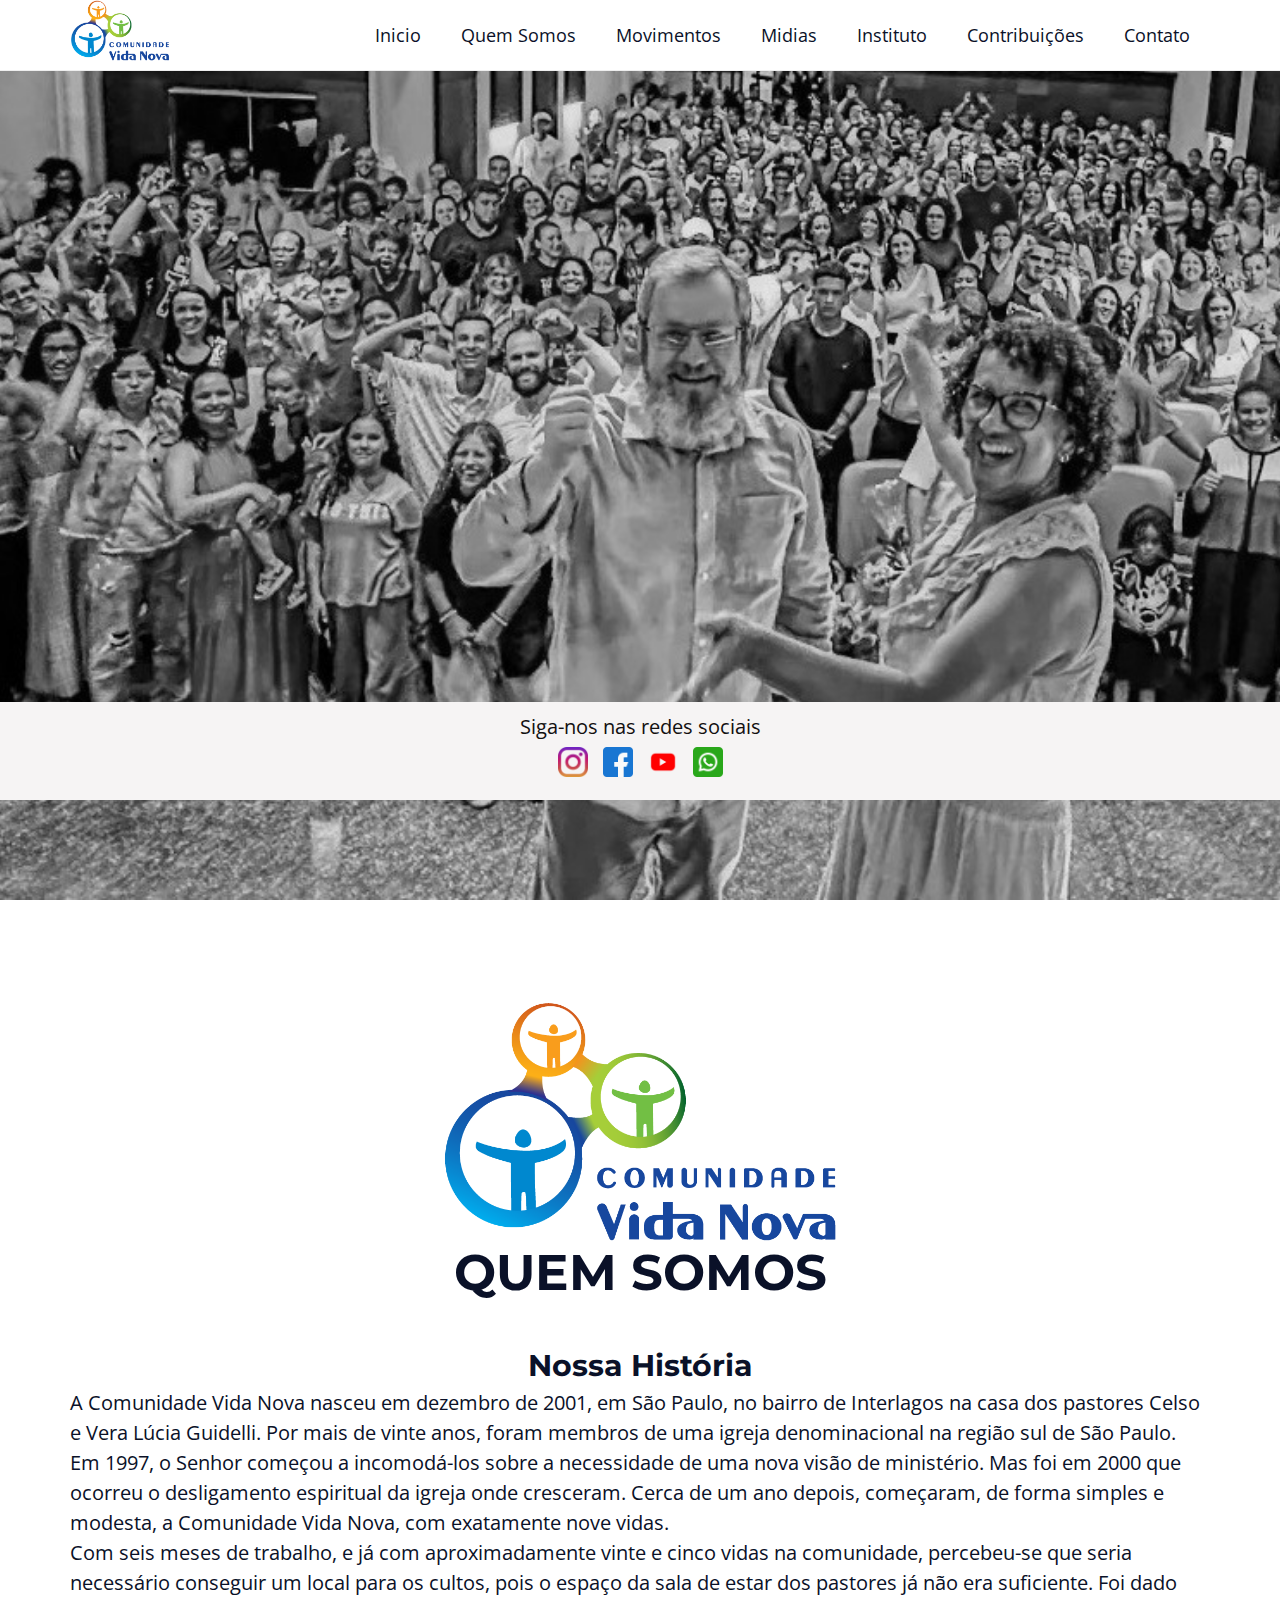
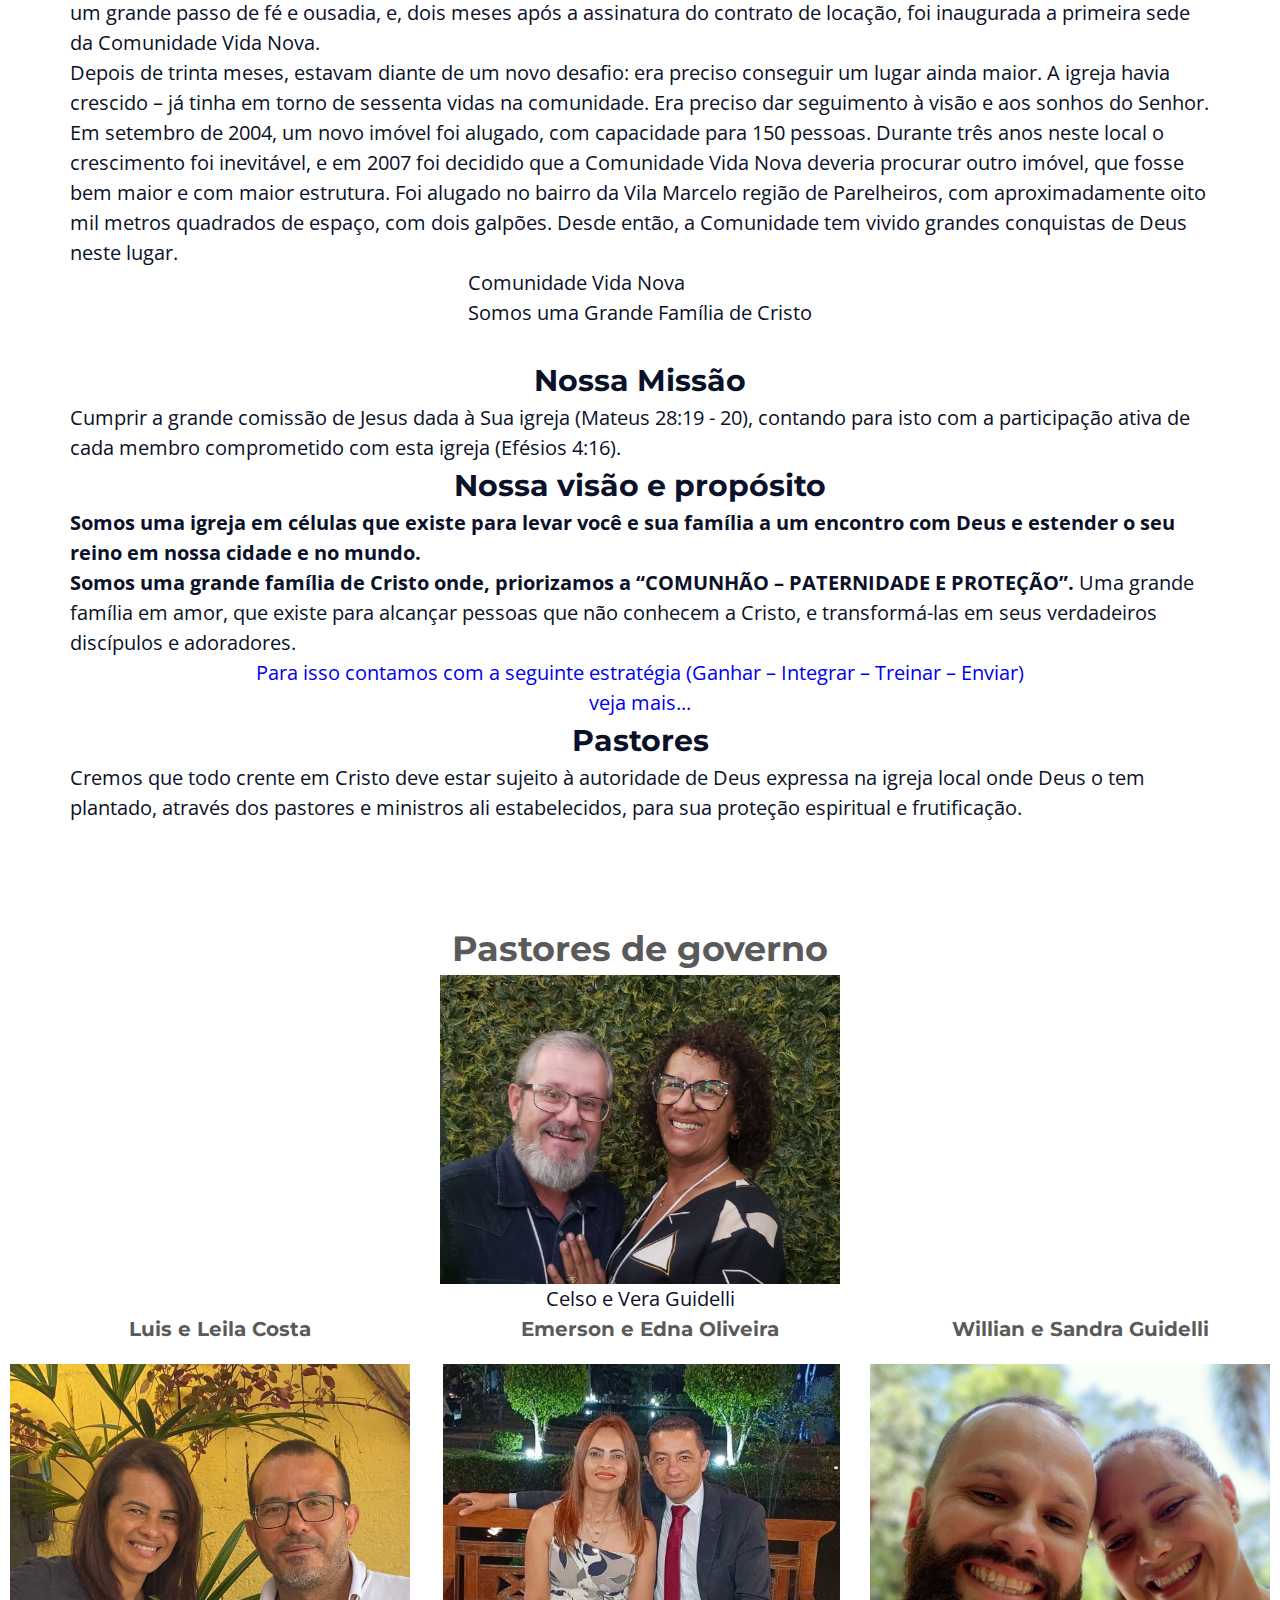
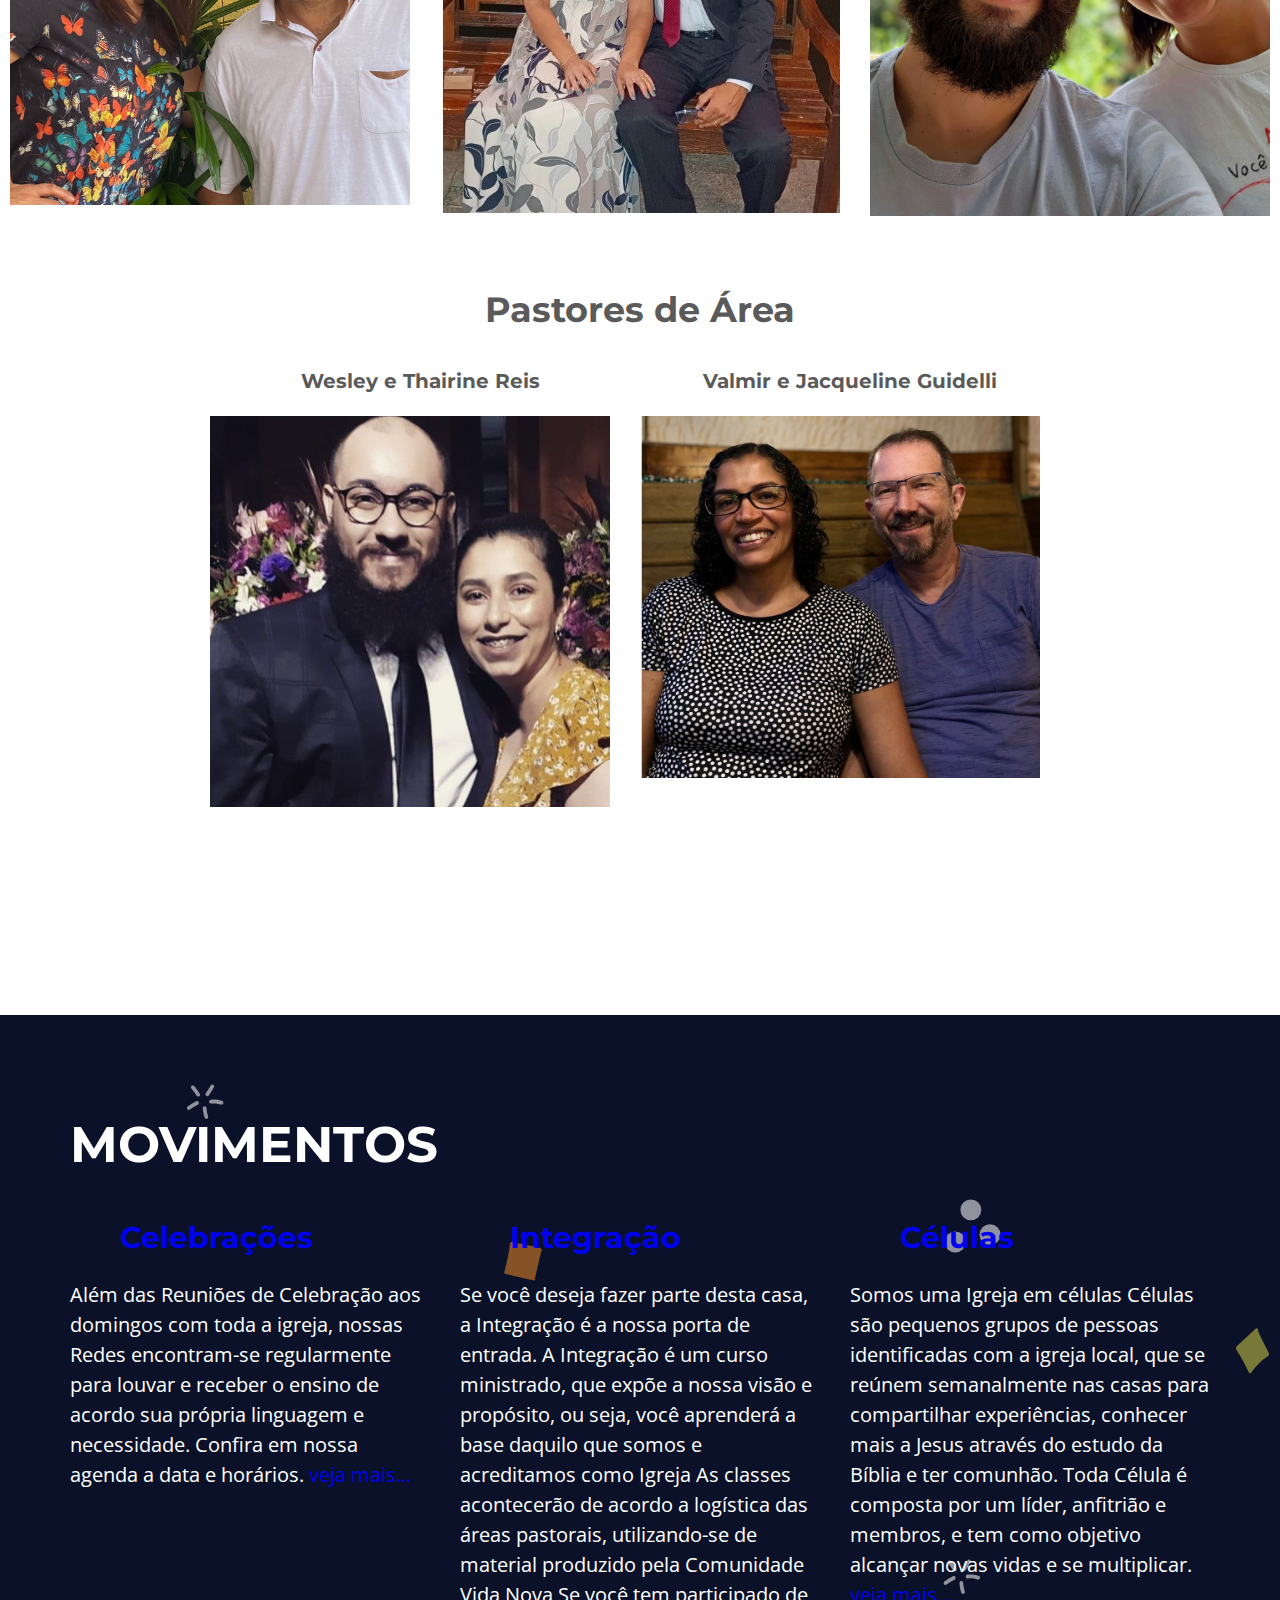
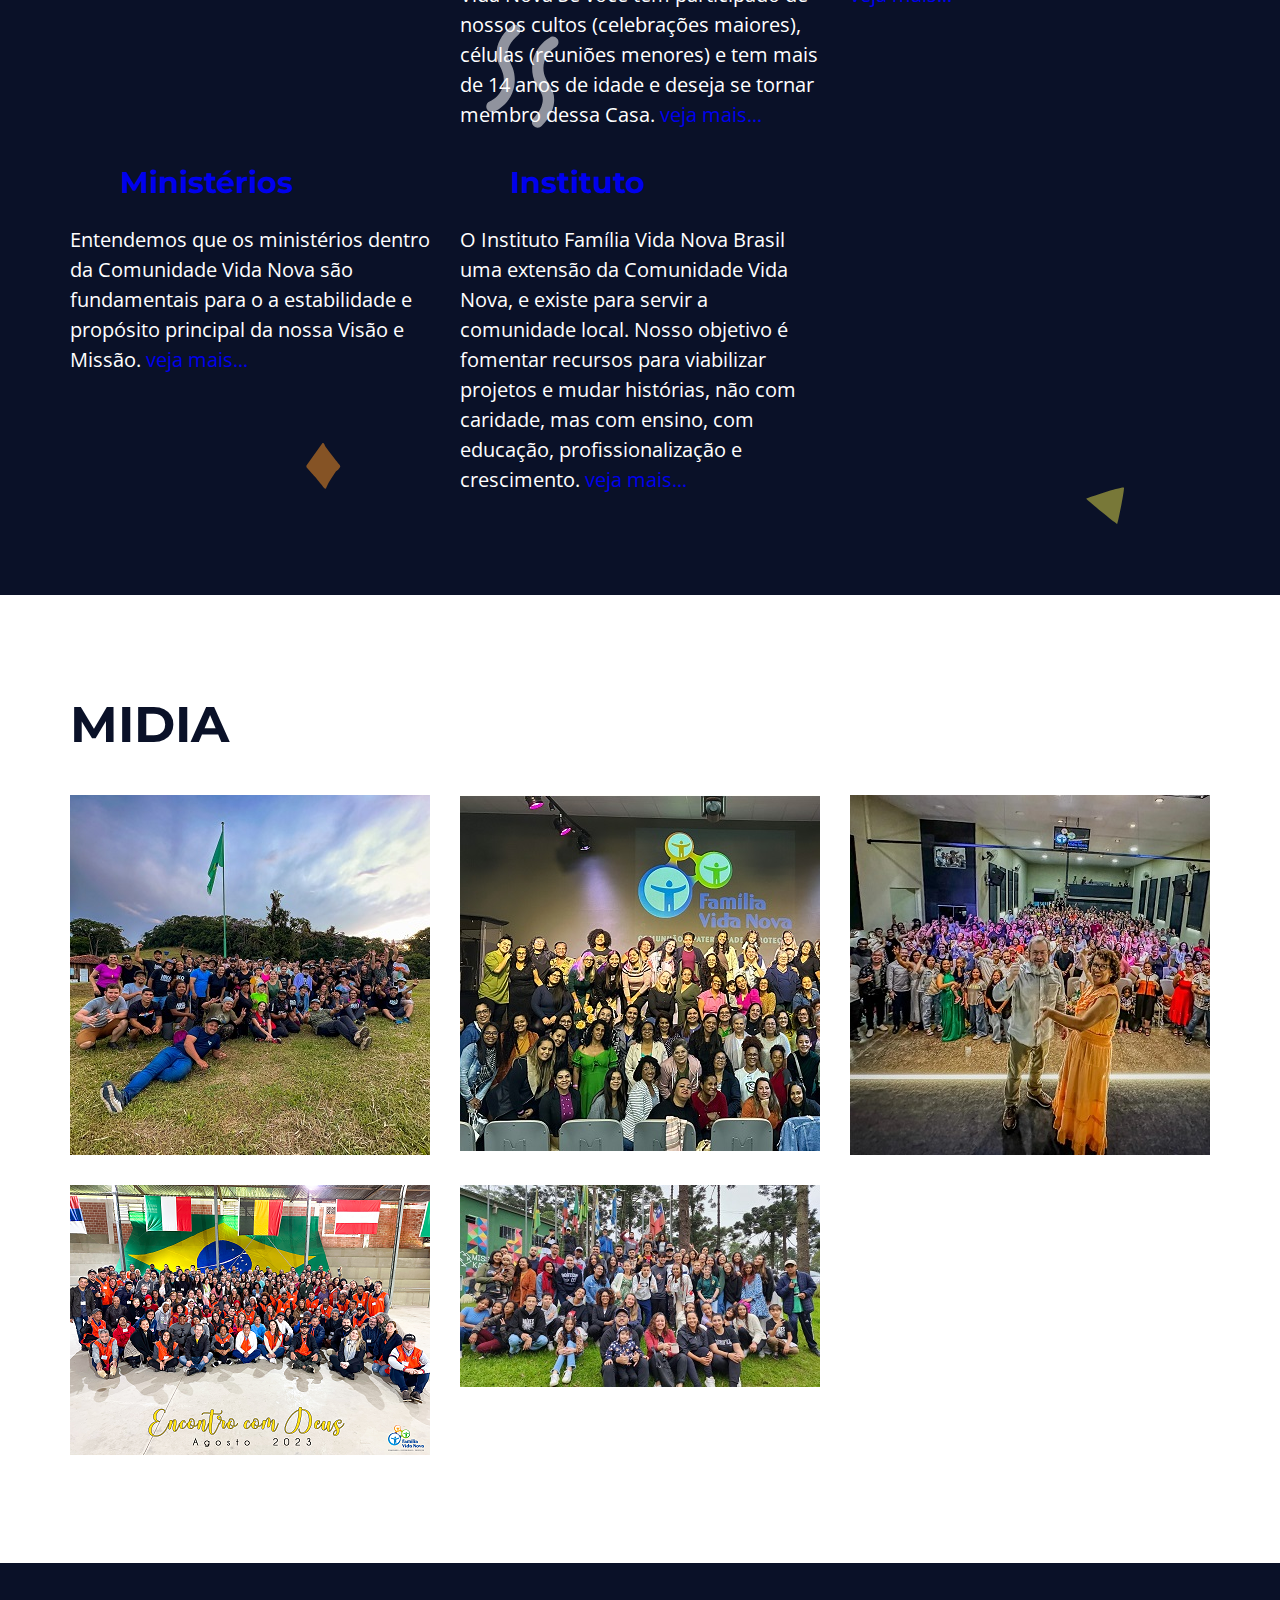
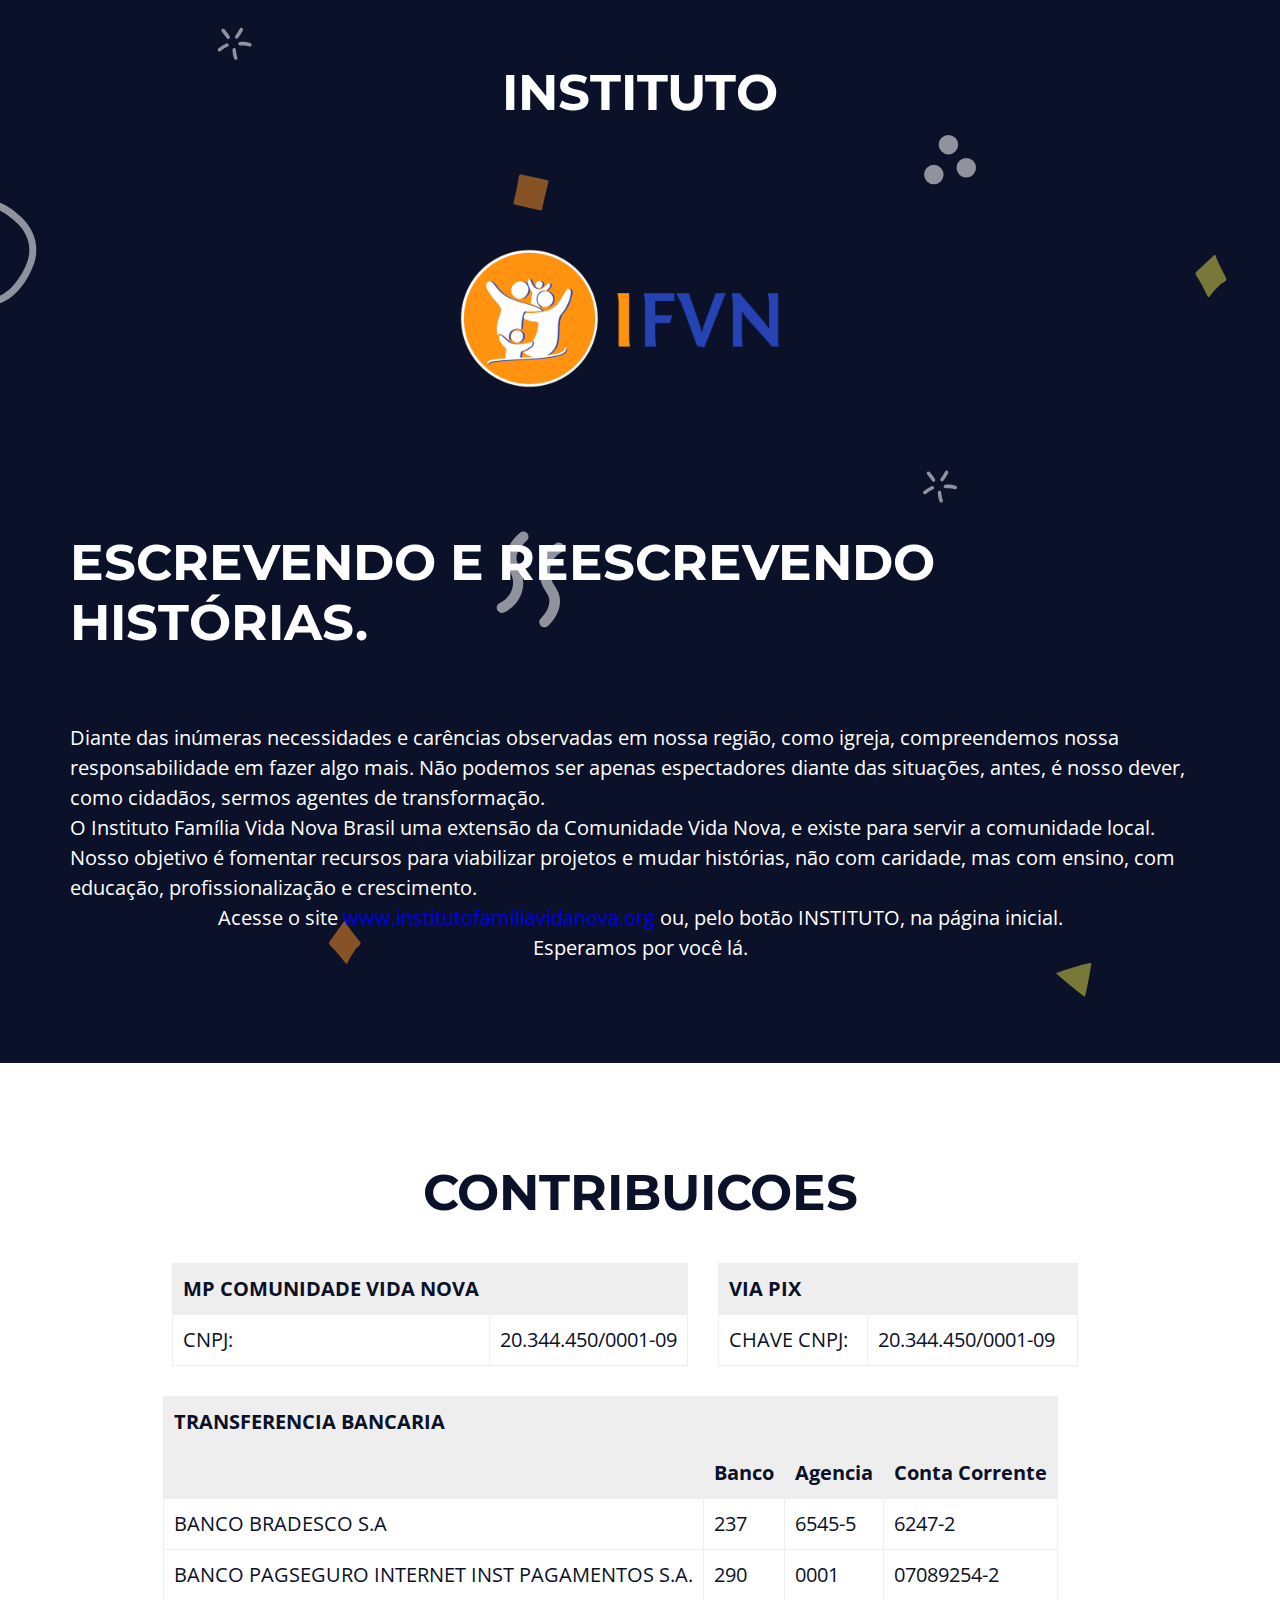
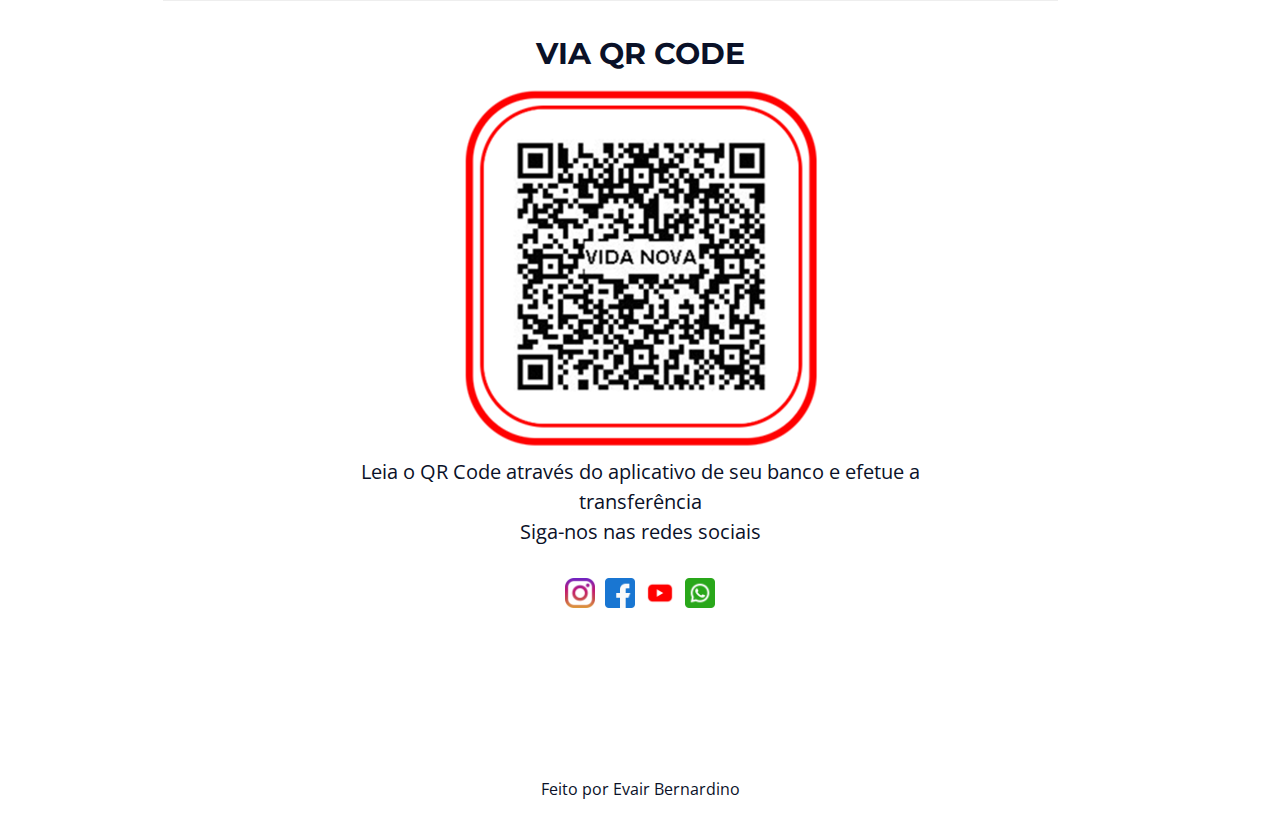
<file: index.html>
<!DOCTYPE html>
<html lang="pt-BR">

<head>
  <meta charset="UTF-8">
  <meta name="viewport" content="width=device-width, initial-scale=1.0">
  <title>Comunidade Vida Nova</title>
  <link rel="preconnect" href="https://fonts.gstatic.com">
  <link
    href="https://fonts.googleapis.com/css2?family=Montserrat:wght@900&family=Open+Sans:ital,wght@0,400;0,700;1,400&display=swap"
    rel="stylesheet">
  <link rel="stylesheet" href="assets/css/variables.css">
  <link rel="stylesheet" href="assets/css/elements.css">
  <link rel="stylesheet" href="assets/css/classes.css">
  <link rel="stylesheet" href="assets/css/menu.css">
  <link rel="stylesheet" href="assets/css/styles.css">
  <link rel="icon" type="image/png" href="assets/img/logo_fundo.png">
</head>

<body>

  <input id="close-menu" class="close-menu" type="checkbox" aria-label="Close menu" role="button">
  <label class="close-menu-label" for="close-menu" title="close menu"></label>
  <aside class="menu white-bg">
    <div class="main-content menu-content">
      <h1 onclick="getElementById('close-menu').checked = false;">
        <div class="logo">
          <a href="#home"><img src="assets/img/logo_fundo.png" alt="" style="max-width: 100px; height: auto;"></a>
        </div>
      </h1>
      

      <nav>
        <ul onclick="getElementById('close-menu').checked = false;">
          <li><a href="#home">Inicio</a></li>
          <li><a href="#intro">Quem Somos</a></li>
          <li><a href="#grid-one">Movimentos</a></li>
          <li><a href="#gallery">Midias</a></li>
          <li><a href="#grid-two">Instituto</a></li>
          <li><a href="#pricing">Contribuições</a></li>
          <li><a href="https://wa.me/5511992178741">Contato</a></li>
        </ul>
      </nav>

      
        
      
    </nav>
  </aside>


  <section id="home" class="intro image-bg section">
    <div class="main-content ">

      <div class="back-to-end">
        <p>Siga-nos nas redes sociais</p>
        <a  href="https://www.instagram.com/familiavidanovabrasil/"><img style="margin:5px" src="assets/img/redes_sociais/instagram.png" width="30" height="30" alt="instagram"></a>
        <a href="https://www.facebook.com/familiavidanovabrasil"><img style="margin:5px" src="assets/img/redes_sociais/facebook.png" width="30" height="30" alt="Facebook"></a>
        <a href="https://www.youtube.com/@familiavidanovabrasil" ><img style="margin:5px" src="assets/img/redes_sociais/youtube.png" width="30" height="30" alt="Instagram"></a>
        <a href="https://wa.me/5511992178741" ><img style="margin:5px" src="assets/img/redes_sociais/whatsapp.png" width="30" height="30" alt="whats"></a>
      
      </div> 
    </div>
  </section>



  <section id="intro" class="white-bg section">
    <div class="main-content ">



      <div class="intro-text-content">
        <img src="assets/img/logo_fundo.png" alt="" style="max-width: 400px; height: auto;">
        <h2>Quem Somos</h2>
        <h3>Nossa História</h3>
        <p>A Comunidade Vida Nova nasceu em dezembro de 2001, em São Paulo, no bairro de Interlagos na casa dos pastores Celso e Vera Lúcia Guidelli.
          Por mais de vinte anos, foram membros de uma igreja denominacional na região sul de São Paulo. Em 1997, o Senhor começou a incomodá-los sobre
          a necessidade de uma nova visão de ministério. Mas foi em 2000 que ocorreu o desligamento espiritual da igreja onde cresceram. 
          Cerca de um ano depois, começaram, de forma simples e modesta, a Comunidade Vida Nova, com exatamente nove vidas.
        </p>
        <p>
          Com seis meses de trabalho, e já com aproximadamente vinte e cinco vidas na comunidade, percebeu-se que seria necessário conseguir um local 
          para os cultos, pois o espaço da sala de estar dos pastores já não era suficiente. Foi dado um grande passo de fé e ousadia, e, dois meses 
          após a assinatura do contrato de locação, foi inaugurada a primeira sede da Comunidade Vida Nova.
        </p>
        <p>
          Depois de trinta meses, estavam diante de um novo desafio: era preciso conseguir um lugar ainda maior. 
          A igreja havia crescido – já tinha em torno de sessenta vidas na comunidade. Era preciso dar seguimento à visão e aos sonhos do Senhor.
        </p>
        <p>Em setembro de 2004, um novo imóvel foi alugado, com capacidade para 150 pessoas. Durante três anos neste local o crescimento foi inevitável, 
          e em 2007 foi decidido que a Comunidade Vida Nova deveria procurar outro imóvel, que fosse bem maior e com maior estrutura. Foi alugado no bairro 
          da Vila Marcelo região de Parelheiros, com aproximadamente oito mil metros quadrados de espaço, com dois galpões. Desde então, a Comunidade tem vivido 
          grandes conquistas de Deus neste lugar.
        </p>
        <p>Comunidade Vida Nova <br>
          Somos uma Grande Família de Cristo
        </p>

        <br>

        <h3>Nossa Missão</h3>

        <p>Cumprir a grande comissão de Jesus dada à Sua igreja (Mateus 28:19 - 20), contando para isto com a participação ativa de cada membro comprometido com esta igreja (Efésios 4:16).</p>
        

       <h3>Nossa visão e propósito</h3>

      <p><strong> Somos uma igreja em células que existe para levar você e sua família a um encontro com Deus e estender o seu reino em nossa cidade e no mundo. </strong></p>

      <p>
        <strong>Somos uma grande família de Cristo onde, priorizamos a “COMUNHÃO – PATERNIDADE E PROTEÇÃO”. </strong> Uma grande família em amor, 
          que existe para alcançar pessoas que não conhecem a Cristo, e transformá-las em seus verdadeiros discípulos e adoradores.
      </p>
      
      <p><a href="quem-somos.html#visao">Para isso contamos com a seguinte estratégia (Ganhar – Integrar – Treinar – Enviar)</a></p>
      <p><a href="quem-somos.html#visao">veja mais...</a></p>






        <h3>Pastores</h3>
        <p>Cremos que todo crente em Cristo deve estar sujeito à autoridade de Deus expressa na igreja local onde Deus o tem plantado,
        através dos pastores e ministros ali estabelecidos, para sua proteção espiritual e frutificação.</p>

      </div>
      


 
    <div class=" main-content top3-content">

      <h4>Pastores de governo</h4>
      
      <img src="assets/img/pastores/CelsoVera.jpg" alt="" style="max-width: 400px; height: auto;">
      <p>Celso e Vera Guidelli</p>
        
      <div class="grid">
        <article>
          <h4>Luis e Leila Costa</h4>
          <img src="assets/img/pastores/LuisLeila.jpeg" alt="" style="max-width: 400px; height: auto;">
        </article>
        <article>
          <h4>Emerson e Edna Oliveira</h4>
          <img src="assets/img/pastores/EmersonEdna.jpg" alt="" style="max-width: 400px; height: auto;">
        </article>
        <article>
          <h4>Willian e Sandra Guidelli</h4>
          <img src="assets/img/pastores/williamSandra.jpg" alt="" style="max-width: 400px; height: auto;">
        </article>
      </div>
      <br>
      <br>
      
      <h4>Pastores de Área</h4>
      <br>
      <div class="grid">
        <article>
          <h4>Wesley e Thairine Reis</h4>
          <img src="assets/img/pastores/WesleyThairine.jpg" alt="" style="max-width: 400px; height: auto;">
        </article>
        <article>
          <h4>Valmir e Jacqueline Guidelli</h4>
          <img src="assets/img/pastores/ValmirJaqueline.jpg" alt="" style="max-width: 400px; height: auto;">
        </article>
        
      </div>
  
    </div>
    </div>
  </section>


  <!-- <section id="grid-one" class="grid-one main-bg section"> -->
  <section id="grid-one" class="grid-one main-bg section">
    <div class="main-content grid-one-content">
      <h2 class="grid-main-heading">MOVIMENTOS</h2>
      <br>

      <div class="grid">
        <article>
          <h3><a href="celebracoes.html#celebracao">Celebrações</a></h3>

          <p>
            Além das Reuniões de Celebração aos domingos com toda a igreja, nossas Redes encontram-se regularmente para louvar e receber o ensino de acordo sua própria linguagem e necessidade. 
            Confira em nossa agenda a data e horários.
            <a href="celebracoes.html#celebracao">veja mais...</a>
            
            
            </p>
        </article>


        <article>
          <h3><a href="celebracoes.html#integracao">Integração</a></h3>
          <p>Se você deseja fazer parte desta casa, a Integração é a nossa porta de entrada.
            A Integração é um curso ministrado, que expõe a nossa visão e propósito, ou seja, você aprenderá a base daquilo que somos e acreditamos como Igreja
            As classes acontecerão de acordo a logística das áreas pastorais, utilizando-se de material produzido pela Comunidade Vida Nova
            Se você tem participado de nossos cultos (celebrações maiores), células (reuniões menores) e tem mais de 14 anos de idade e deseja se tornar membro dessa Casa. 
            <a href="celebracoes.html#integracao">veja mais...</a>
            </p>
        </article>

        <article>
          <h3><a href="celebracoes.html#celulas">Células</a></h3>
          <p>Somos uma Igreja em células 
          Células são pequenos grupos de pessoas identificadas com a igreja local, que se reúnem semanalmente nas casas para compartilhar experiências, conhecer mais a Jesus através do estudo da Bíblia e ter comunhão. 
          Toda Célula é composta por um líder, anfitrião e membros, e tem como objetivo alcançar novas vidas e se multiplicar. 
          <a href="celebracoes.html#celulas">veja mais...</a></p>
        </article>

        <article>
          <h3><a href="celebracoes.html#ministerios">Ministérios</a></h3>
          <p>Entendemos que os ministérios dentro da Comunidade Vida Nova são fundamentais para o a estabilidade e propósito principal da nossa Visão e Missão.
            <a href="celebracoes.html#ministerios">veja mais...</a>
          </p>
        </article>

        <article>
          <h3><a href="celebracoes.html#instituto">Instituto</a></h3>
          <p>O Instituto Família Vida Nova Brasil uma extensão da Comunidade Vida Nova,  e existe para servir a comunidade local. 
          Nosso objetivo é fomentar recursos para viabilizar projetos e mudar histórias, não com caridade, mas com ensino, com educação, profissionalização e crescimento.
          <a href="celebracoes.html#instituto">veja mais...</a></p>
        </article>
      </div>
    </div>
  </section>

  <section id="gallery" class="grid-one white-bg section">
    <div class="main-content grid-one-content">
      <h2 class="grid-main-heading">Midia</h2>
      <br>

      <div class="grid">
        <div class="gallery-img">
          <img src="assets/img/eventos/niko.jpg" alt="random image from unsplash" />
        </div>
        <div class="gallery-img">
          <img src="assets/img/eventos/cafeDeMulheres.jpg" alt="random image from unsplash" />
        </div>
        <div class="gallery-img">
          <img src="assets/img/eventos/celebracaoMaior.jpg" alt="random image from unsplash" />
        </div>
        <div class="gallery-img">
          <img src="assets/img/eventos/encontroComDeus.png" alt="random image from unsplash" />
        </div>
        <div class="gallery-img">
          <img src="assets/img/eventos/acampamentoJuntos.jpg" alt="random image from unsplash" />
        </div>
        
      </div>
    </div>
  </section>



  <section id="grid-two" class="grid-one main-bg section">
    <div class="main-content ">
      <div class="intro-text-content">
      <h2 class="grid-main-heading">Instituto</h2>
      <img src="assets/img/logo_instituto.png" alt="" style="max-width: 400px; height: auto;">
        
        <h2>Escrevendo e reescrevendo histórias.</h2>


        
        <br>
        <p>Diante das inúmeras necessidades e carências observadas em nossa região, como igreja, compreendemos nossa responsabilidade em fazer algo mais. 
        Não podemos ser apenas espectadores diante das situações, antes, é nosso dever, como cidadãos, sermos agentes de transformação. </p>
          
        <p>O Instituto Família Vida Nova Brasil uma extensão da Comunidade Vida Nova,  e existe para servir a comunidade local. Nosso objetivo é fomentar 
        recursos para viabilizar projetos e mudar histórias, não com caridade, mas com ensino, com educação, profissionalização e crescimento.</p>

        <p>Acesse o site <a href="http://institutofamiliavidanova.org/">www.institutofamiliavidanova.org</a> ou, pelo botão INSTITUTO, na página inicial.</p>
        <p>Esperamos por você lá. </p>

      </div>
    </div>
  </section>

  <section id="pricing" class="white-bg section">
    <div class="main-content top3-content">
      <h2>Contribuicoes</h2>
      
      <div class="grid">
        
        <article>
          <table>
            <thead>
              <tr>
                <th>MP COMUNIDADE VIDA NOVA</th>
                <th></th>
              </tr>
            </thead>
  
            <tbody>
              <tr>
                <td>CNPJ:</td>
                <td>20.344.450/0001-09</td>
              </tr>
            </tbody>
          </table>
        </article>


        <article>
          <table>
            <thead>
              <tr>
                <th>VIA PIX</th>
                <th></th>
              </tr>
            </thead>
  
            <tbody>
              <tr>
                <td>CHAVE CNPJ:</td>
                <td>20.344.450/0001-09</td>
              </tr>
            </tbody>
          </table>
        </article>

       </div>
       <br>
        <div class="grid">
        <article>
          <table>
            <thead>
              <tr>
                <th>TRANSFERENCIA BANCARIA</th>
                <th></th>
                <th></th>
                <th></th>
              </tr>

              <tr>
                <th></th>
                <th>Banco</th>
                <th>Agencia</th>
                <th>Conta Corrente</th>
              </tr>
            </thead>
  
            <tbody>
              
              <tr>
                <td>BANCO BRADESCO S.A</td>
                <td>237</td>
                <td>6545-5</td>
                <td>6247-2</td>
              </tr>
              <tr>
                <td>BANCO PAGSEGURO INTERNET INST PAGAMENTOS S.A. </td>
                <td>290</td>
                <td>0001</td>
                <td>07089254-2</td>
              </tr>
              
            </tbody>
          </table>
        </article>

    </div>


    <br>
    <h5>VIA QR CODE</h5>
    <img src="assets/img/qrcode.png" alt="" style="max-width: 400px; height: auto;">
    <p>Leia o QR Code através do aplicativo de seu banco e efetue a transferência</p>

    
    <p>Siga-nos nas redes sociais</p>
      <div class="back-to-top">
        <a  href="https://www.instagram.com/familiavidanovabrasil/"><img style="margin:5px" src="assets/img/redes_sociais/instagram.png" width="30" height="30" alt="instagram"></a>
        <a href="https://www.facebook.com/familiavidanovabrasil"><img style="margin:5px" src="assets/img/redes_sociais/facebook.png" width="30" height="30" alt="Facebook"></a>
        <a href="https://www.youtube.com/@familiavidanovabrasil" ><img style="margin:5px" src="assets/img/redes_sociais/youtube.png" width="30" height="30" alt="Instagram"></a>
        <a href="https://wa.me/5511992178741" ><img style="margin:5px" src="assets/img/redes_sociais/whatsapp.png" width="30" height="30" alt="whats"></a>
      
      </div> 
  </section>

 


  <footer id="footer" class="footer white-bg">
    
    <p><a rel="nofollow" target="_blank" href="https://www.linkedin.com/in/evairbd/">Feito por Evair Bernardino</a></p>
  </footer>
 
  
  
   
</body>

</html>
</file>
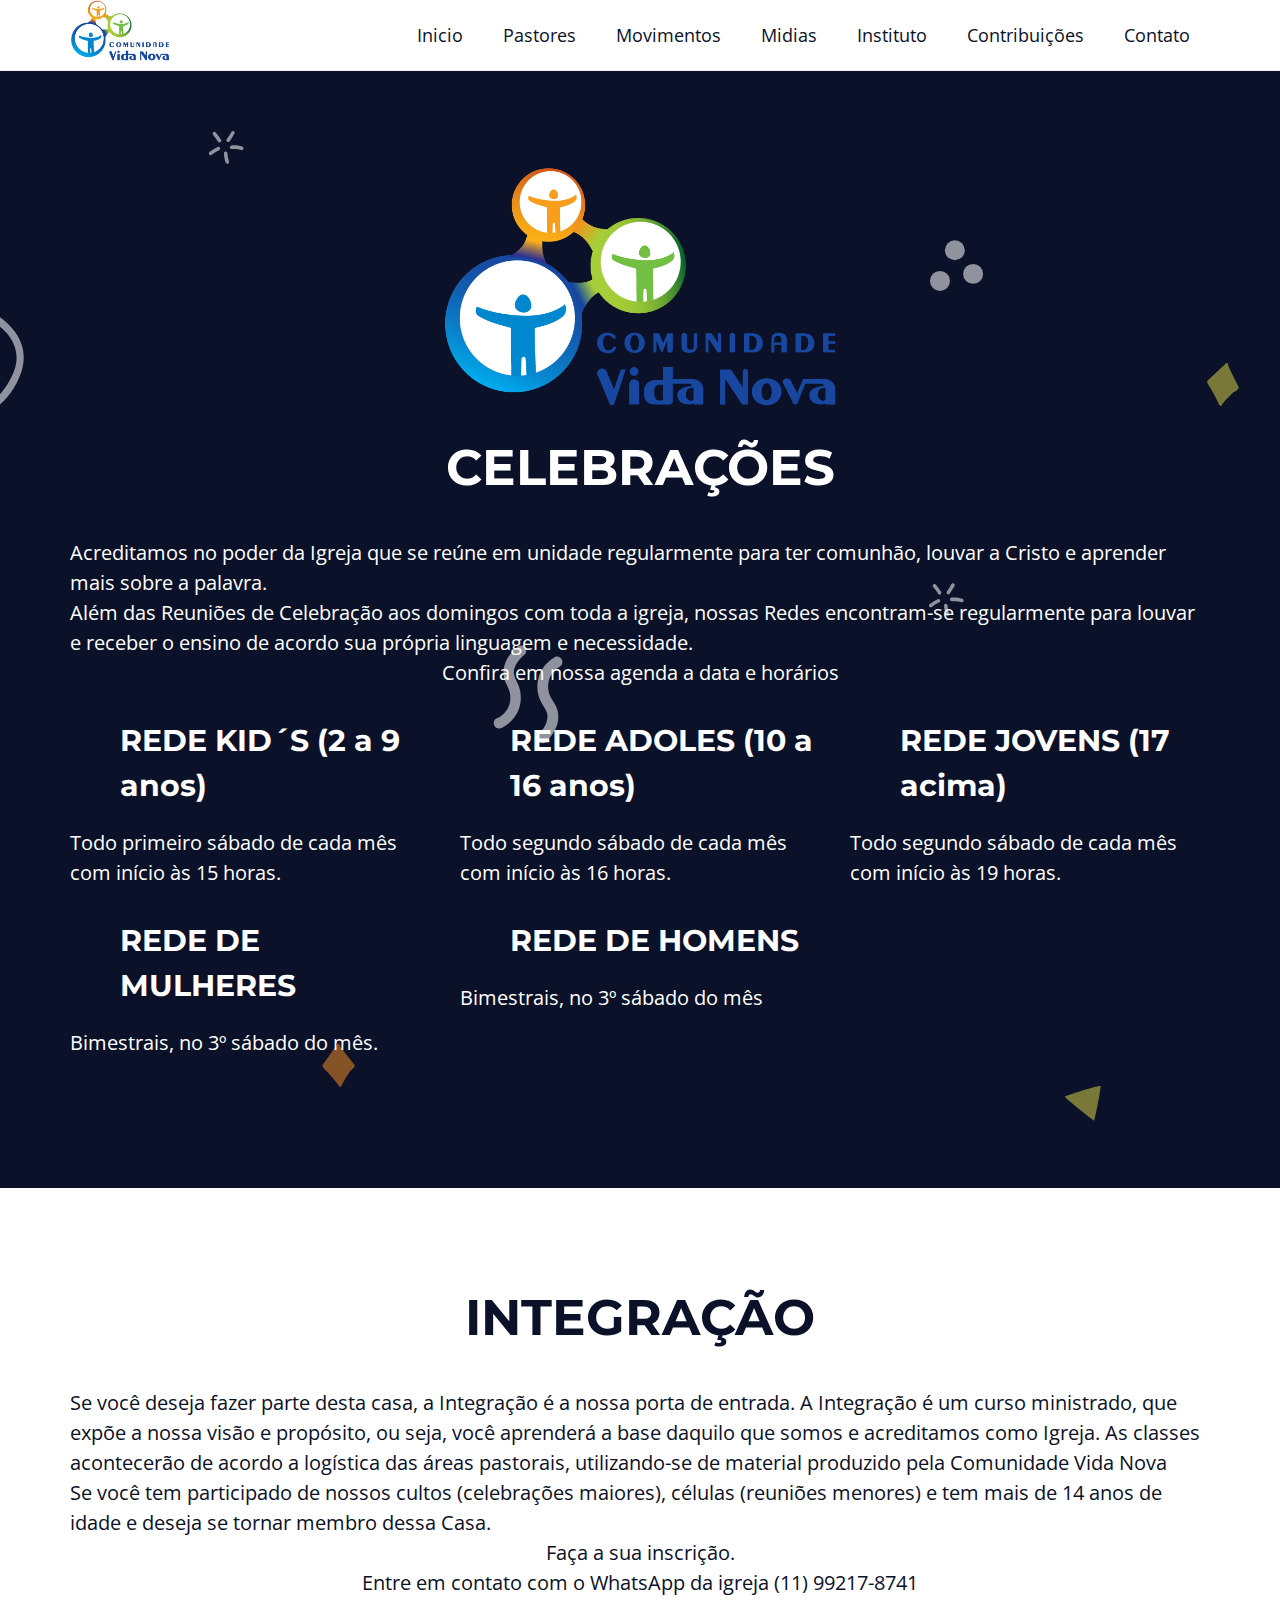
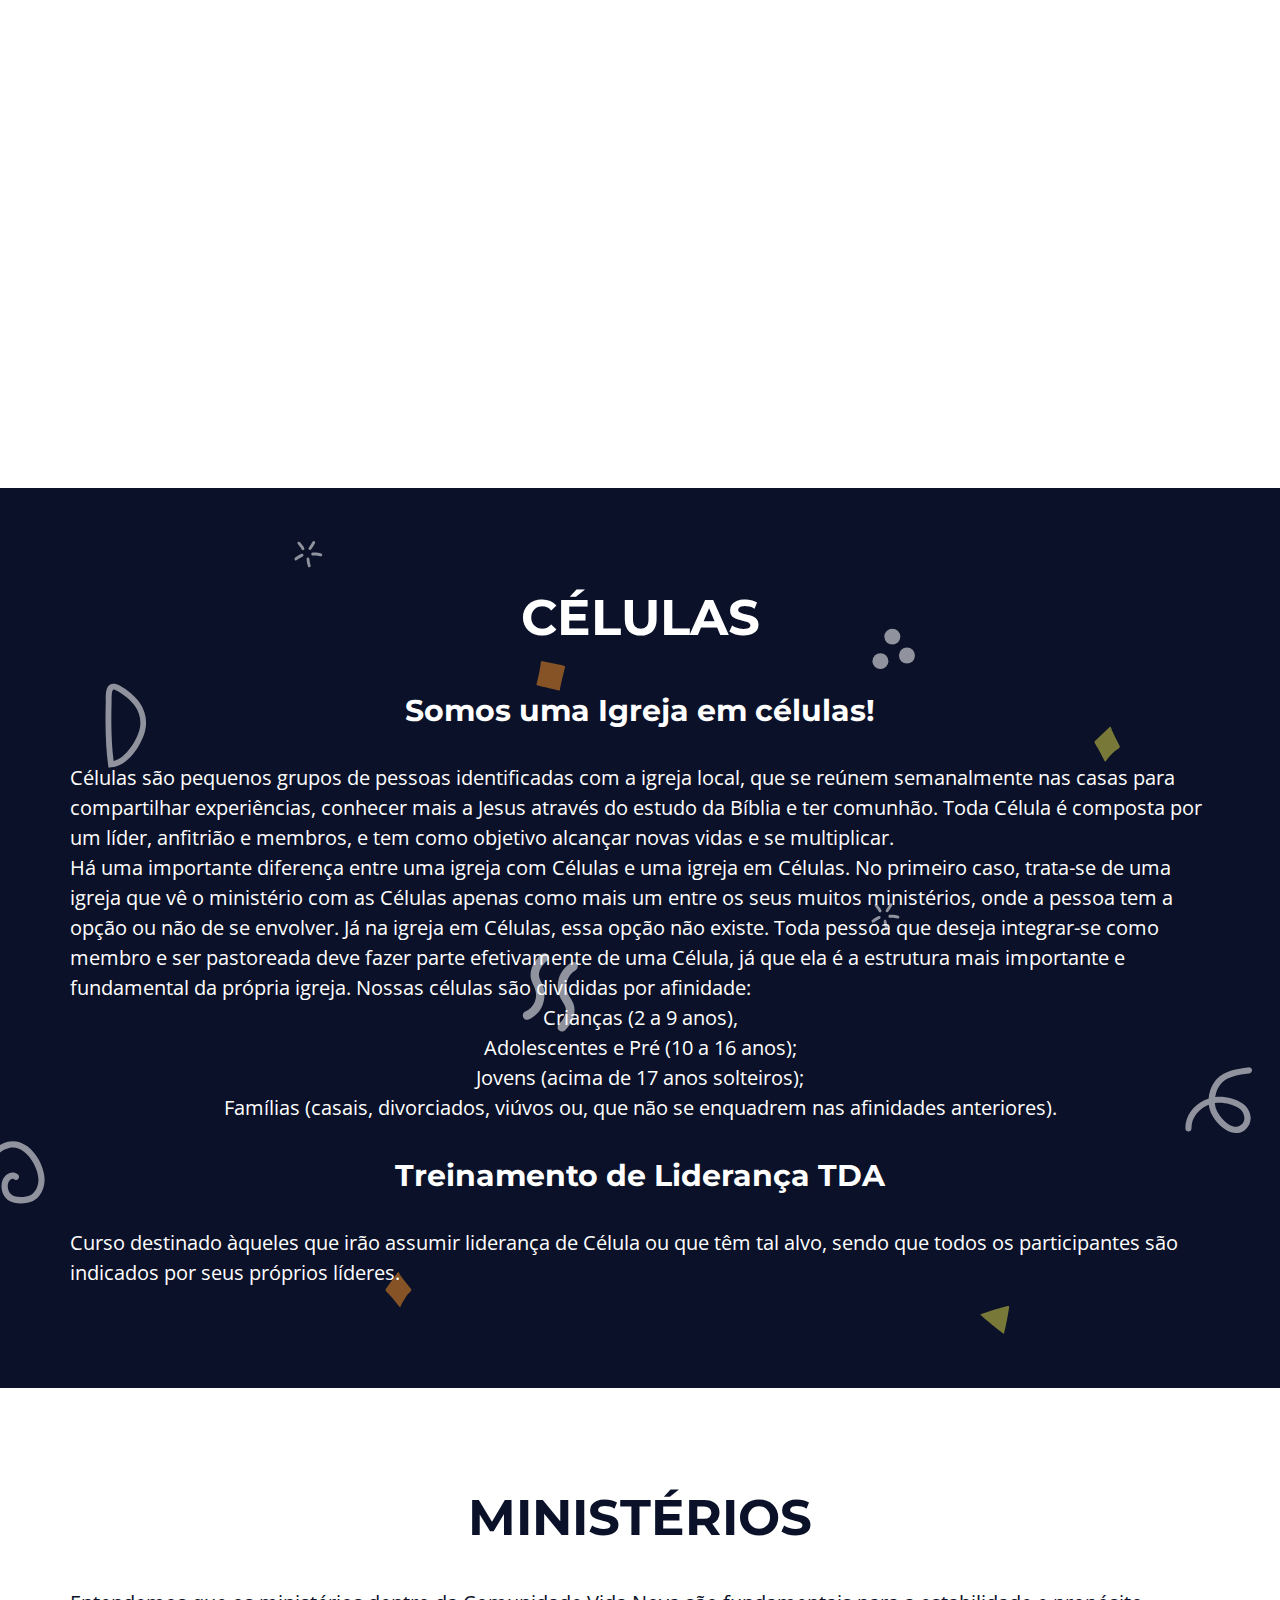
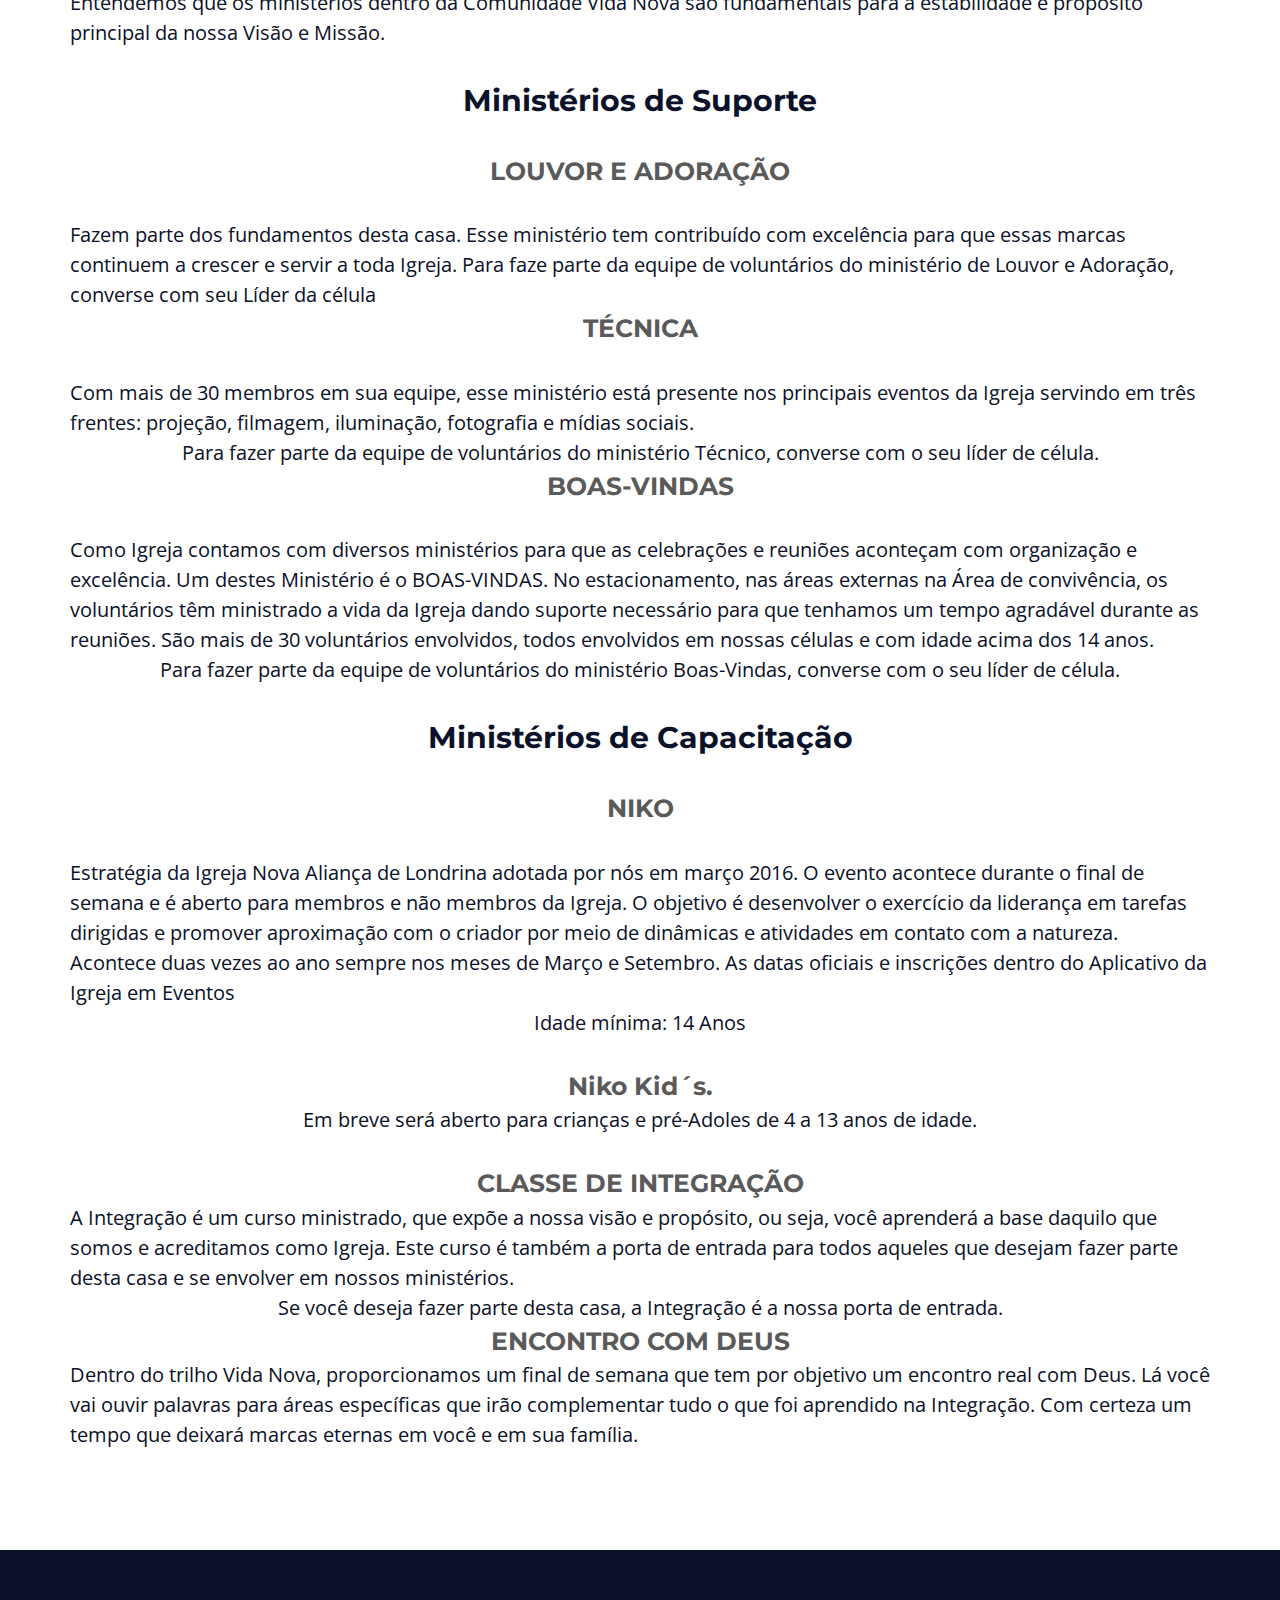
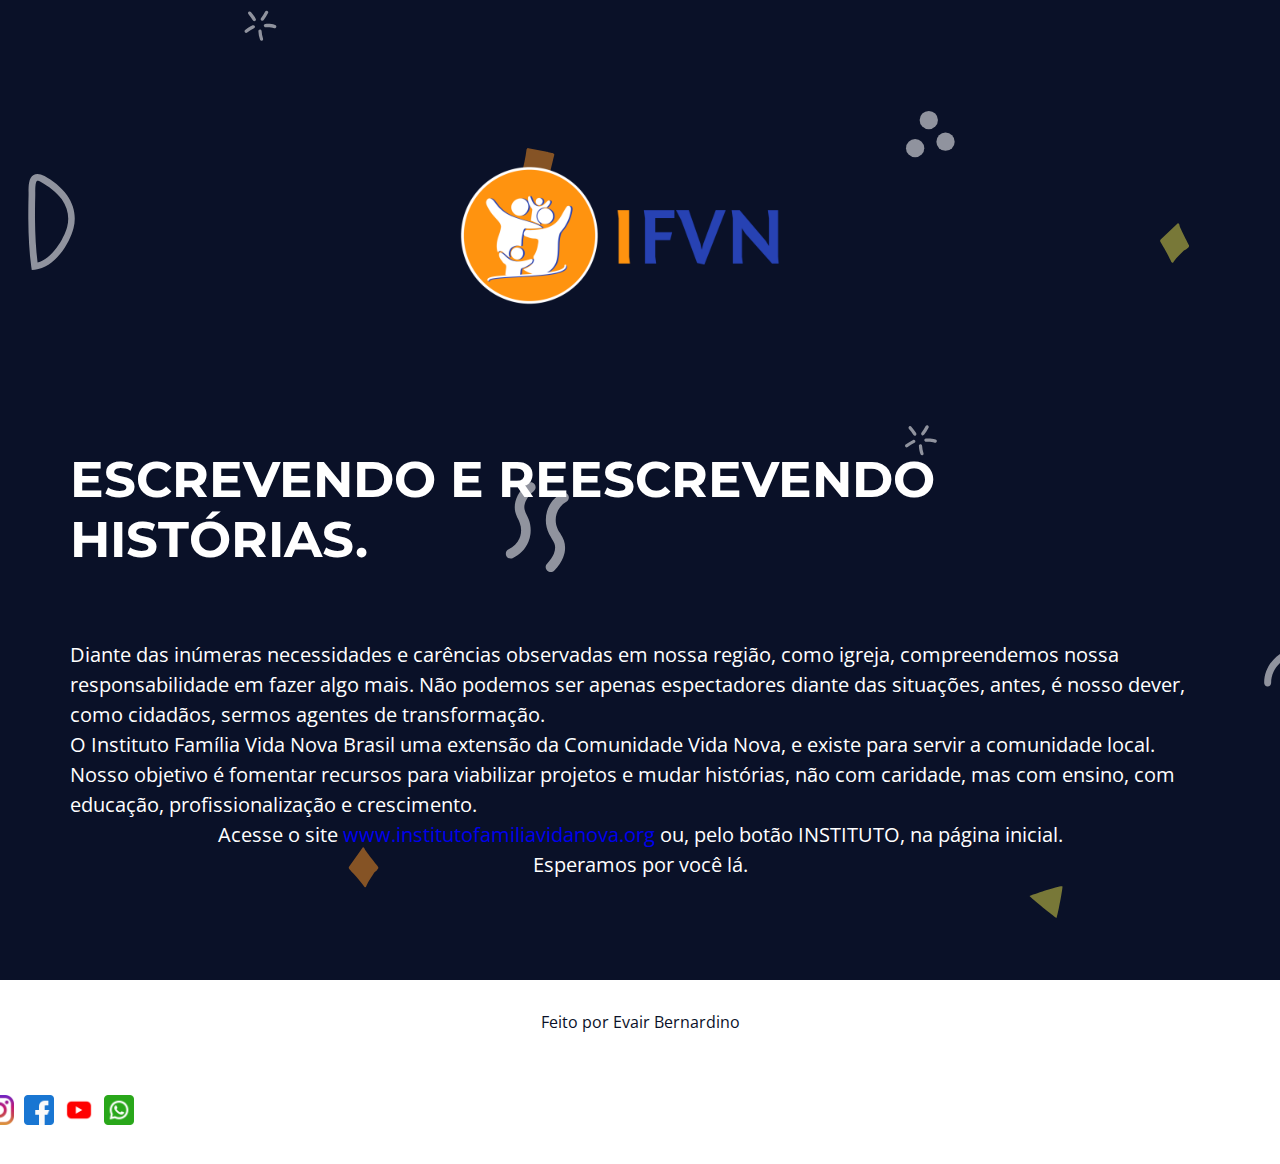
<file: celebracoes.html>
<!DOCTYPE html>
<html lang="pt-BR">

<head>
  <meta charset="UTF-8">
  <meta name="viewport" content="width=device-width, initial-scale=1.0">
  <title> Comunidade Vida Nova</title>
  <link rel="preconnect" href="https://fonts.gstatic.com">
  <link
    href="https://fonts.googleapis.com/css2?family=Montserrat:wght@900&family=Open+Sans:ital,wght@0,400;0,700;1,400&display=swap"
    rel="stylesheet">
  <link rel="stylesheet" href="assets/css/variables.css">
  <link rel="stylesheet" href="assets/css/elements.css">
  <link rel="stylesheet" href="assets/css/classes.css">
  <link rel="stylesheet" href="assets/css/menu.css">
  <link rel="stylesheet" href="assets/css/styles.css">
</head>

<body>

  <input id="close-menu" class="close-menu" type="checkbox" aria-label="Close menu" role="button">
  <label class="close-menu-label" for="close-menu" title="close menu"></label>
  <aside class="menu white-bg">
    <div class="main-content menu-content">
      <h1 onclick="getElementById('close-menu').checked = false;">
        <div class="logo">
          <img src="assets/img/logo_fundo.png" alt="" style="max-width: 100px; height: auto;">
        </div>

      </h1>
      

      <nav>
        <ul onclick="getElementById('close-menu').checked = false;">
          <li><a href="index.html">Inicio</a></li>
          <li><a href="#intro">Pastores</a></li>
          <li><a href="#grid-one">Movimentos</a></li>
          <li><a href="#gallery">Midias</a></li>
          <li><a href="#grid-two">Instituto</a></li>
          <li><a href="index.html#pricing">Contribuições</a></li>
          <li><a href="https://wa.me/5511992178741">Contato</a></li>
        </ul>
      </nav>
    </div>
  </aside>

  <div class="menu-spacing"></div>

  <section id="home" class="intro main-bg section">
    <div class="main-content ">




      <div class="intro-text-content">
        <img src="assets/img/logo_fundo.png" alt="" style="max-width: 400px; height: auto;">

        <br>
        <h2>Celebrações</h2>

        

        <p>Acreditamos no poder da Igreja que se reúne em unidade regularmente para ter comunhão, louvar a Cristo e aprender mais sobre a palavra.</p>

        <p>Além das Reuniões de Celebração aos domingos com toda a igreja, nossas Redes encontram-se regularmente para louvar e receber o ensino de acordo sua própria linguagem e necessidade. </p>

        <p>Confira em nossa agenda a data e horários</p>
        <br>


        <div class="grid">
          <article>
            <h3>REDE KID´S (2 a 9 anos)</h3>
            <p>Todo primeiro sábado de cada mês com início às 15 horas.</p>
          </article>
  
  
          <article>
            <h3>REDE ADOLES (10 a 16 anos)</h3>
            <p>Todo segundo sábado de cada mês com início às 16 horas.</p>
          </article>
  
          <article>
            <h3>REDE JOVENS (17 acima)</h3>
            <p>Todo segundo sábado de cada mês com início às 19 horas.</p>
          </article>

          <article>
            <h3>REDE DE MULHERES</h3>
            <p>Bimestrais, no 3º sábado do mês.</p>
          </article>

          <article>
            <h3>REDE DE HOMENS</h3>
            <p>Bimestrais, no 3º sábado do mês</p>
          </article>
  
          
        </div>
       

        <br>

      
      </div>
      <!-- <div class="intro-img">
        <img src="assets/img/logo_svg.svg" alt="Logo de HTML, CSS e JS.">
      </div> -->
    </div>
  </section>

  <section id="integracao" class="white-bg section">
    <div class="main-content intro-text-content">
      <h2>Integração</h2>
      
        <p>Se você deseja fazer parte desta casa, a Integração é a nossa porta de entrada.
        A Integração é um curso ministrado, que expõe a nossa visão e propósito, ou seja, você aprenderá a base daquilo que somos e acreditamos como Igreja.
        As classes acontecerão de acordo a logística das áreas pastorais, utilizando-se de material produzido pela Comunidade Vida Nova</p>
        Se você tem participado de nossos cultos (celebrações maiores), células (reuniões menores) e tem mais de 14 anos de idade e deseja se tornar membro dessa Casa.  
        <p>Faça a sua inscrição. </p>
        <p>Entre em contato com o WhatsApp da igreja (11) 99217-8741</p>
      
    </div>
  </section>

  <section id="celulas" class="intro main-bg section">
    <div class="main-content ">
      <div class="intro-text-content">
        
        <h2>Células</h2>


        <h5>Somos uma Igreja em células!</h5>
        <br>
        <p>Células são pequenos grupos de pessoas identificadas com a igreja local, que se reúnem semanalmente nas casas para compartilhar experiências, conhecer mais a Jesus através do estudo da Bíblia e ter comunhão.
        Toda Célula é composta por um líder, anfitrião e membros, e tem como objetivo alcançar novas vidas e se multiplicar. </p>
          
        <p>Há uma importante diferença entre uma igreja com Células e uma igreja em Células. No primeiro caso, trata-se de uma igreja que vê o ministério com as Células apenas como mais um entre os seus muitos ministérios, 
          onde a pessoa tem a opção ou não de se envolver. Já na igreja em Células, essa opção não existe. Toda pessoa que deseja integrar-se como membro e ser pastoreada deve fazer parte efetivamente de uma Célula, 
          já que ela é a estrutura mais importante e fundamental da própria igreja. Nossas células são divididas por afinidade: </p>
        <p>Crianças (2 a 9 anos),</p>
        <p>Adolescentes e Pré (10 a 16 anos); </p>
        <p>Jovens (acima de 17 anos solteiros); </p>
        <p>Famílias (casais, divorciados, viúvos ou, que não se enquadrem nas afinidades anteriores).</p>
        <br>
          
        <h5>Treinamento de Liderança TDA</h5>
        <br>
        <p>Curso destinado àqueles que irão assumir liderança de Célula ou que têm tal alvo, sendo que todos os participantes são indicados por seus próprios líderes. </p>
          

      
      </div>
    </div>
  </section>



  <section id="ministerios" class="white-bg section">
    <div class="main-content intro-text-content">
      <h2>Ministérios</h2>
      <p>Entendemos que os ministérios dentro da Comunidade Vida Nova são fundamentais para a estabilidade e propósito principal da nossa Visão e Missão.</p>
      <br>
      <h3>Ministérios de Suporte</h3>

      <br>
      <h6>LOUVOR E ADORAÇÃO</h6>
      <br>
      <p>Fazem parte dos fundamentos desta casa. Esse ministério tem contribuído com excelência para que essas marcas continuem a crescer e servir a toda Igreja.
      Para faze parte da equipe de voluntários do ministério de Louvor e Adoração, converse com seu Líder da célula</p>
        
      <h6>TÉCNICA</h6>
      <br>
      <p>Com mais de 30 membros em sua equipe, esse ministério está presente nos principais eventos da Igreja servindo em três frentes: projeção, filmagem, iluminação, fotografia e mídias sociais.</p>
      <p>Para fazer parte da equipe de voluntários do ministério Técnico, converse com o seu líder de célula.</p>

      <h6>BOAS-VINDAS</h6>
      <br>
      <p>Como Igreja contamos com diversos ministérios para que as celebrações e reuniões aconteçam com organização e excelência. Um destes Ministério é o BOAS-VINDAS. No estacionamento, nas áreas externas 
      na Área de convivência, os voluntários têm ministrado a vida da Igreja dando suporte necessário para que tenhamos um tempo agradável durante as reuniões. São mais de 30 voluntários envolvidos, 
      todos envolvidos em nossas células e com idade acima dos 14 anos. </p>
      <p>Para fazer parte da equipe de voluntários do ministério Boas-Vindas, converse com o seu líder de célula.</p>
        
      <br>
      <h3>Ministérios de Capacitação</h3>

      <br>
      <h6>NIKO</h6>
      <br>
      <p>Estratégia da Igreja Nova Aliança de Londrina adotada por nós em março 2016. O evento acontece durante o final de semana e é aberto para membros e não membros da Igreja. O objetivo é desenvolver o 
      exercício da liderança em tarefas dirigidas e promover aproximação com o criador por meio de dinâmicas e atividades em contato com a natureza.</p>
      <p>Acontece duas vezes ao ano sempre nos meses de Março e Setembro. As datas oficiais e inscrições dentro do Aplicativo da Igreja em Eventos</p>
      <p>Idade mínima: 14 Anos</p>

      <br>
      <h6>Niko Kid´s.</h6>
      <p>Em breve será aberto para crianças e pré-Adoles de 4 a 13 anos de idade.</p>
      <br>
      <h6>CLASSE DE INTEGRAÇÃO</h6>
      <p>A Integração é um curso ministrado, que expõe a nossa visão e propósito, ou seja, você aprenderá a base daquilo que somos e acreditamos como Igreja. Este curso é também a porta de entrada para todos 
      aqueles que desejam fazer parte desta casa e se envolver em nossos ministérios.</p>
      <p>Se você deseja fazer parte desta casa, a Integração é a nossa porta de entrada.</p>

      <h6>ENCONTRO COM DEUS</h6>
      <p>Dentro do trilho Vida Nova, proporcionamos um final de semana que tem por objetivo um encontro real com Deus.
        Lá você vai ouvir palavras para áreas específicas que irão complementar tudo o que foi aprendido na Integração. 
        Com certeza um tempo que deixará marcas eternas em você e em sua família.</p>
      
    </div>
  </section>
  
  <section id="instituto" class="intro main-bg section">
    <div class="main-content ">
      <div class="intro-text-content">


        <img src="assets/img/logo_instituto.png" alt="" style="max-width: 400px; height: auto;">
        
        <h2>Escrevendo e reescrevendo histórias.</h2>

        <br>
        <p>Diante das inúmeras necessidades e carências observadas em nossa região, como igreja, compreendemos nossa responsabilidade em fazer algo mais. 
        Não podemos ser apenas espectadores diante das situações, antes, é nosso dever, como cidadãos, sermos agentes de transformação. </p>
          
        <p>O Instituto Família Vida Nova Brasil uma extensão da Comunidade Vida Nova,  e existe para servir a comunidade local. Nosso objetivo é fomentar 
        recursos para viabilizar projetos e mudar histórias, não com caridade, mas com ensino, com educação, profissionalização e crescimento.</p>

        <p>Acesse o site <a href="http://institutofamiliavidanova.org/">www.institutofamiliavidanova.org</a> ou, pelo botão INSTITUTO, na página inicial.</p>
        <p>Esperamos por você lá. </p>
        
          

      
      </div>
    </div>
  </section>





 

  

  


  <footer id="footer" class="footer white-bg">
    <p><a rel="nofollow" target="_blank" href="https://www.linkedin.com/in/evairbd/">Feito por Evair Bernardino</a></p>
  </footer>

  <div class="back-to-top">
    <a class="return-top" href="#">➤</a>
    <a  href="https://www.instagram.com/familiavidanovabrasil/"><img style="margin:5px" src="assets/img/redes_sociais/instagram.png" width="30" height="30" alt="instagram"></a>
    <a href="https://www.facebook.com/familiavidanovabrasil"><img style="margin:5px" src="assets/img/redes_sociais/facebook.png" width="30" height="30" alt="Facebook"></a>
    <a href="https://www.youtube.com/@familiavidanovabrasil" ><img style="margin:5px" src="assets/img/redes_sociais/youtube.png" width="30" height="30" alt="Instagram"></a>
    <a href="https://wa.me/55XXXXXXXXXXX" ><img style="margin:5px" src="assets/img/redes_sociais/whatsapp.png" width="30" height="30" alt="whats"></a>
  </div>
</body>

</html>
</file>
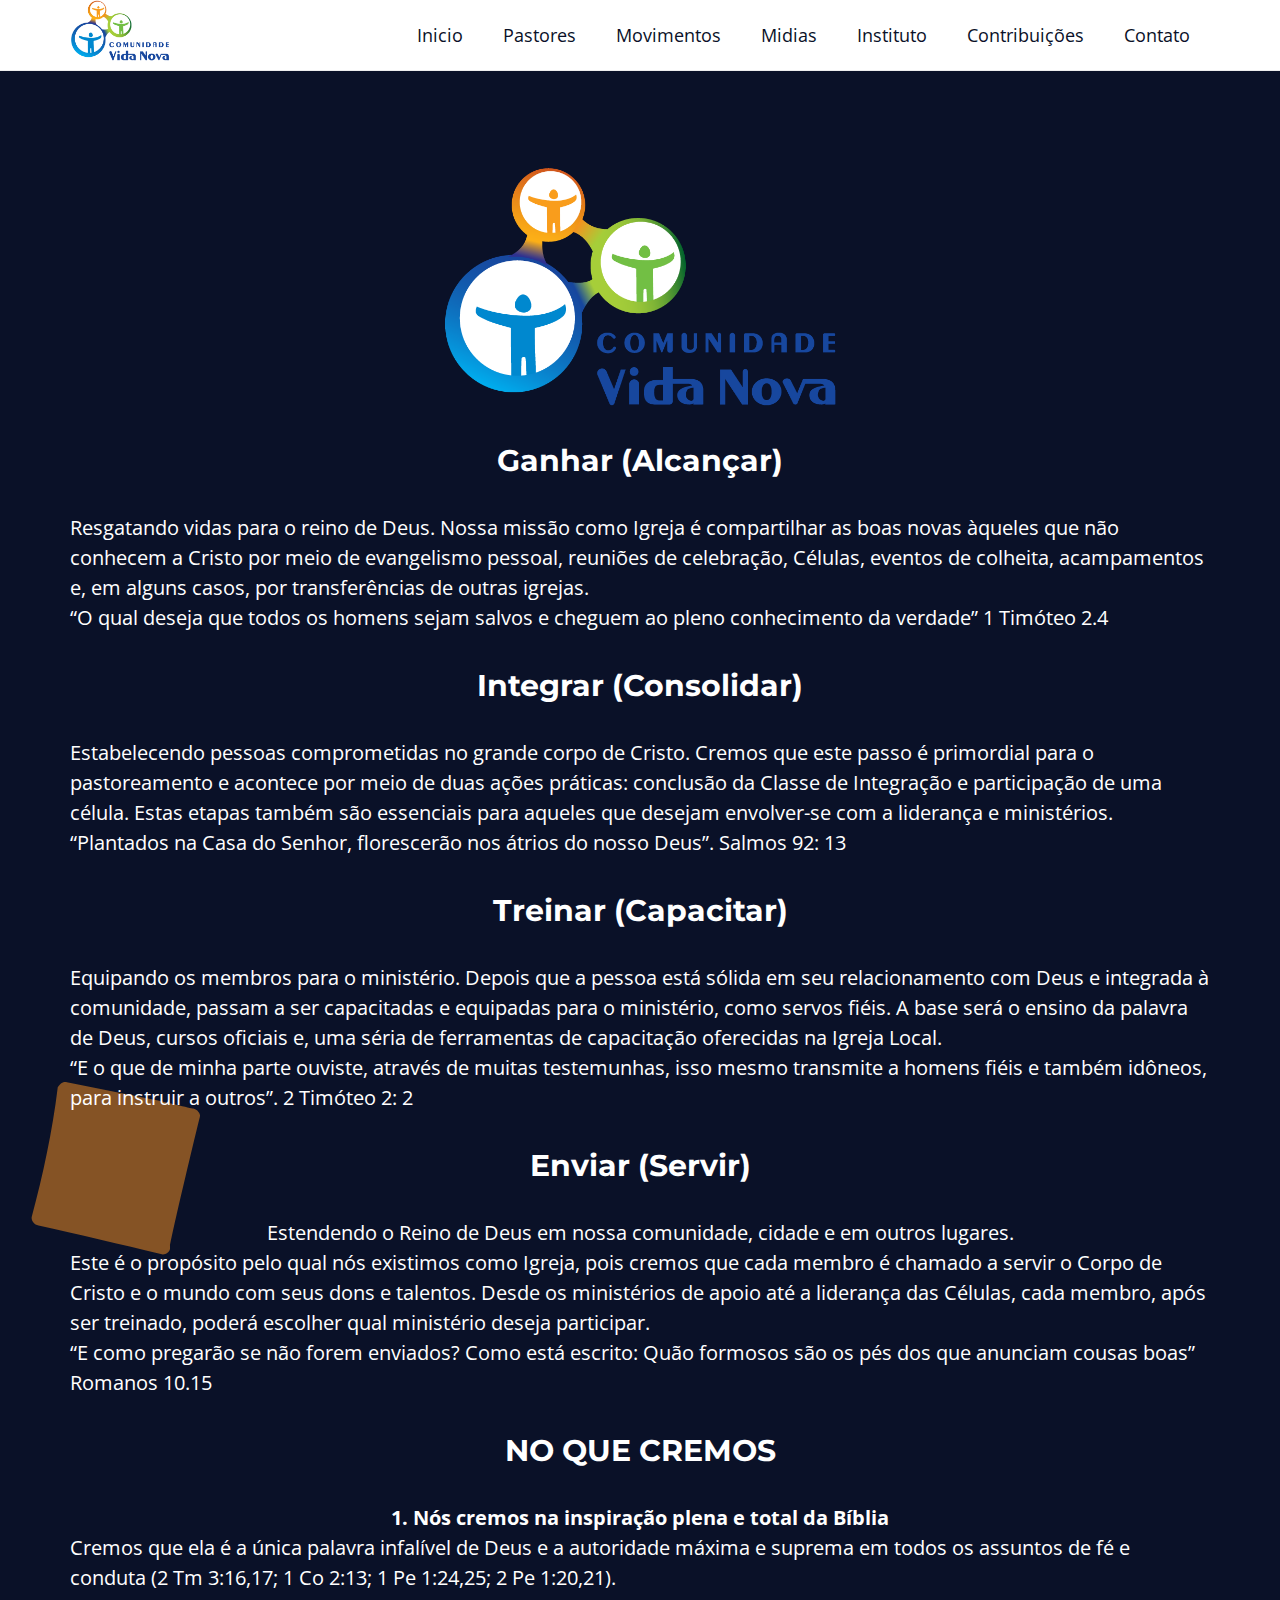
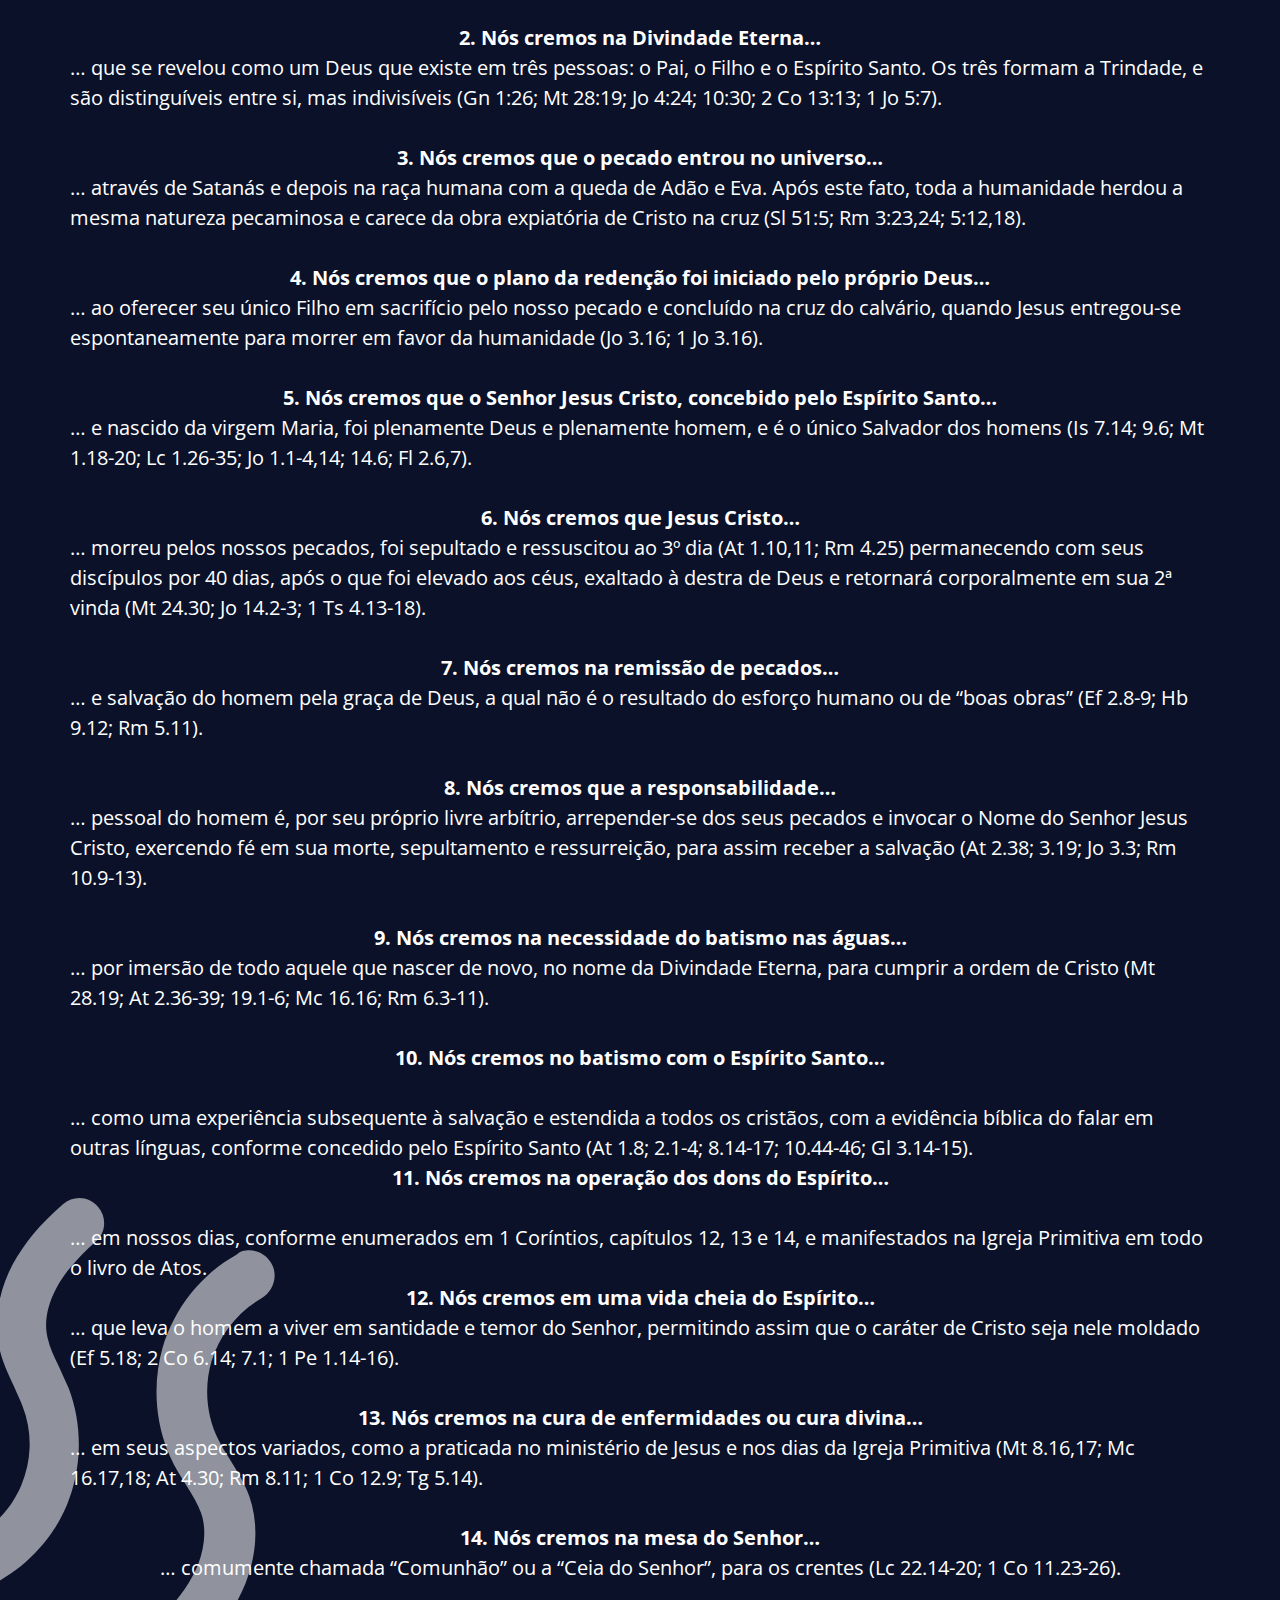
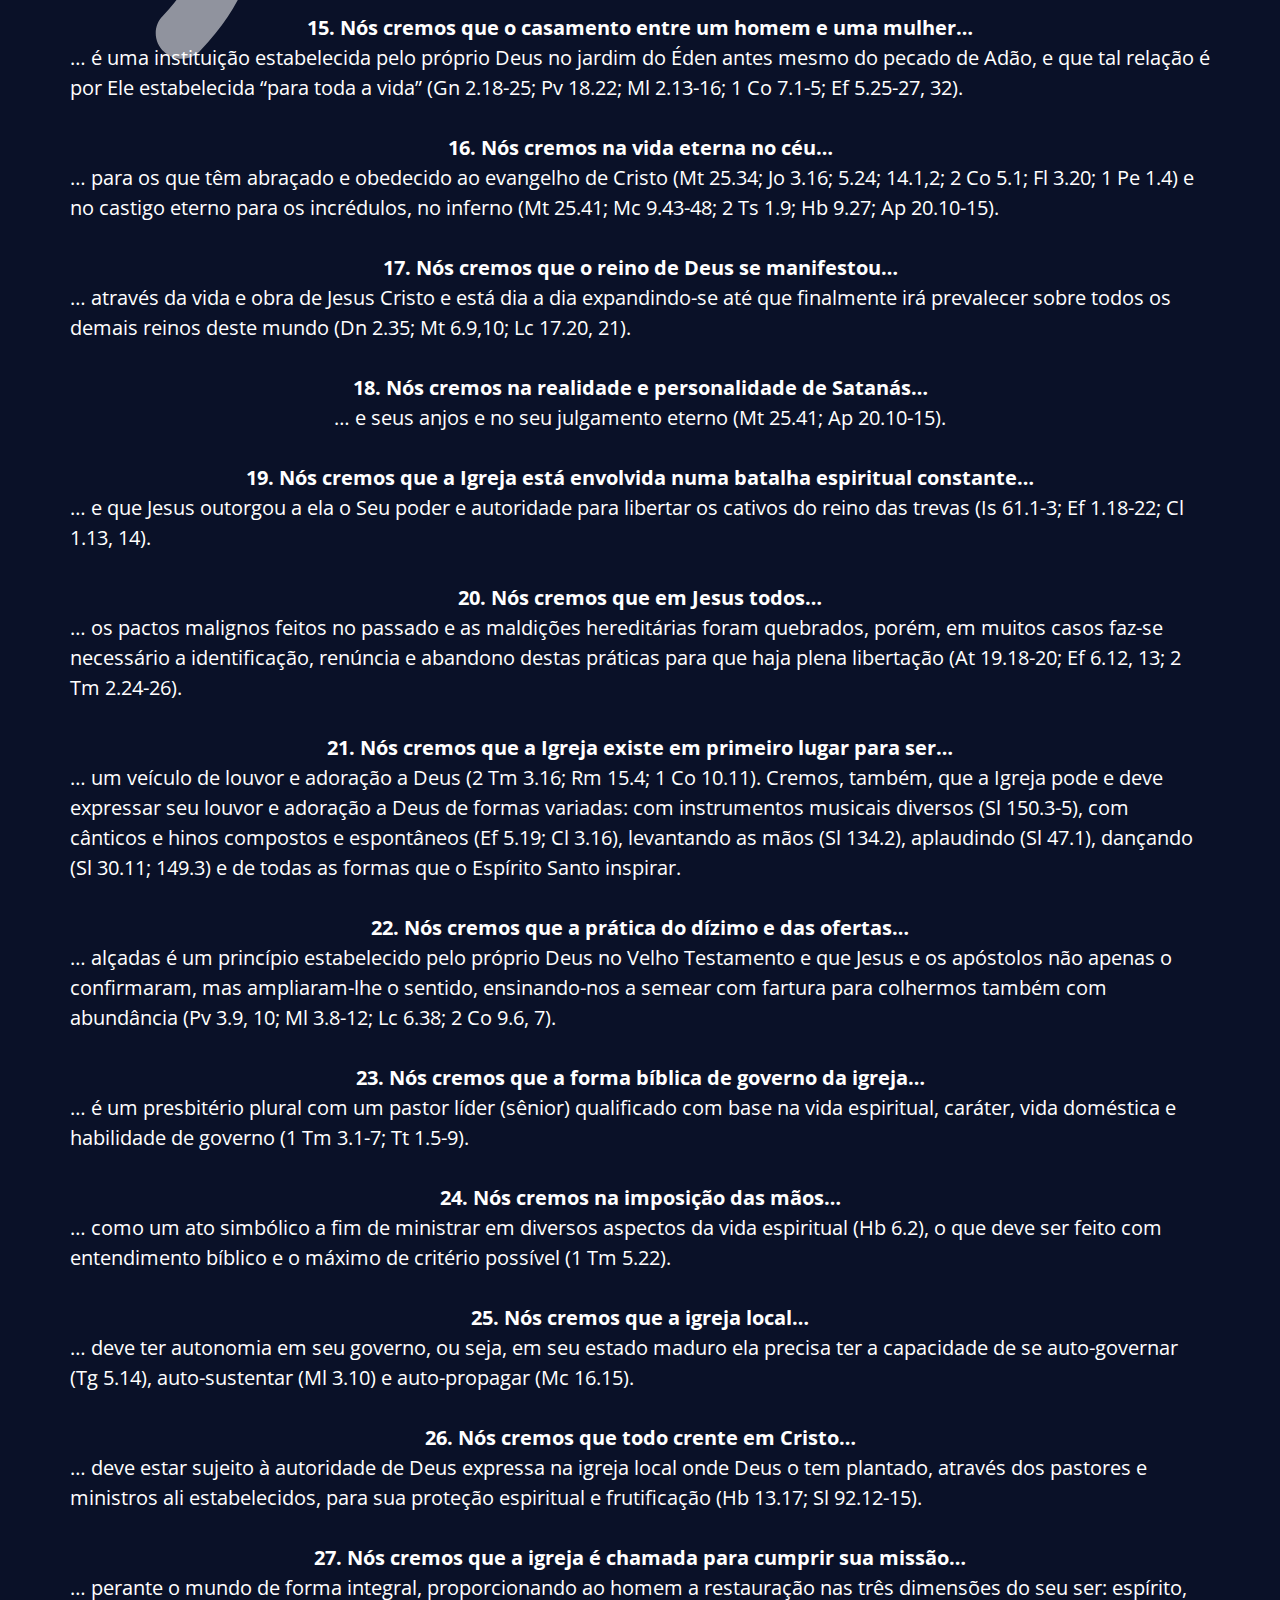
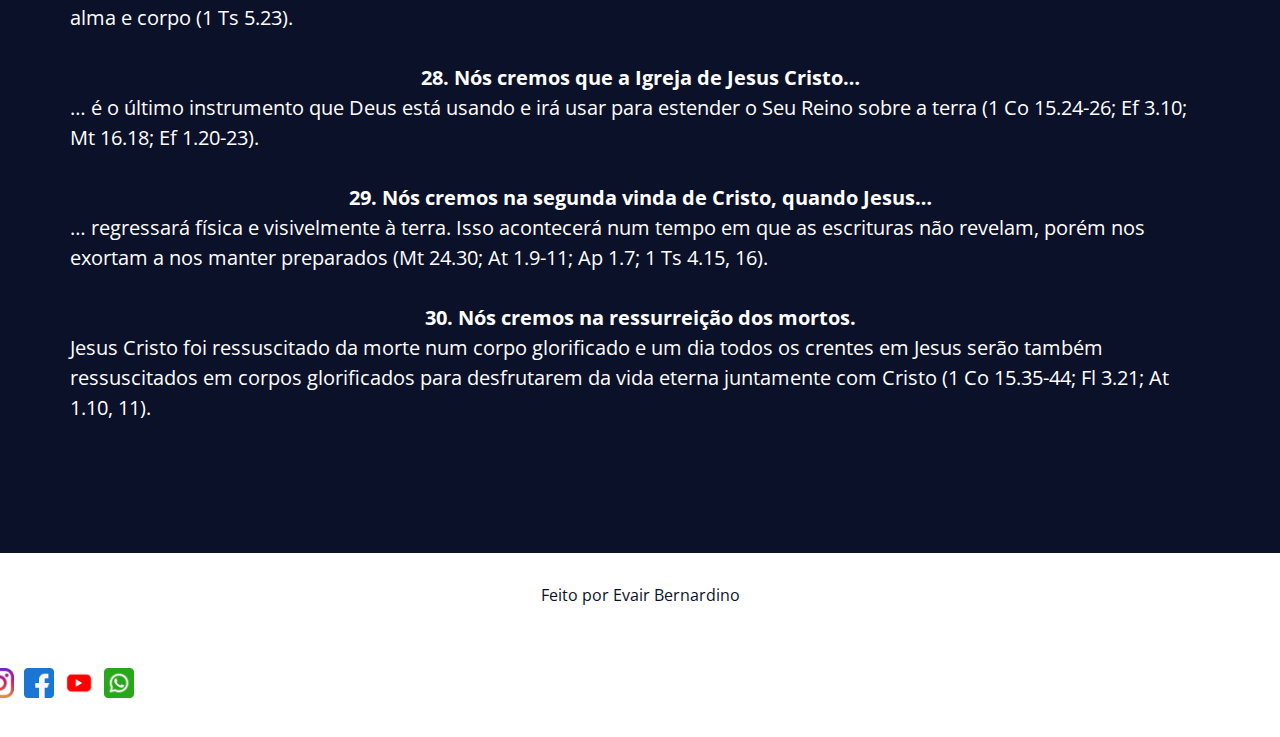
<file: quem-somos.html>
<!DOCTYPE html>
<html lang="pt-BR">

<head>
  <meta charset="UTF-8">
  <meta name="viewport" content="width=device-width, initial-scale=1.0">
  <title> Comunidade Vida Nova</title>
  <link rel="preconnect" href="https://fonts.gstatic.com">
  <link
    href="https://fonts.googleapis.com/css2?family=Montserrat:wght@900&family=Open+Sans:ital,wght@0,400;0,700;1,400&display=swap"
    rel="stylesheet">
  <link rel="stylesheet" href="assets/css/variables.css">
  <link rel="stylesheet" href="assets/css/elements.css">
  <link rel="stylesheet" href="assets/css/classes.css">
  <link rel="stylesheet" href="assets/css/menu.css">
  <link rel="stylesheet" href="assets/css/styles.css">
</head>

<body>

  <input id="close-menu" class="close-menu" type="checkbox" aria-label="Close menu" role="button">
  <label class="close-menu-label" for="close-menu" title="close menu"></label>
  <aside class="menu white-bg">
    <div class="main-content menu-content">
      <h1 onclick="getElementById('close-menu').checked = false;">
        <div class="logo">
          <img src="assets/img/logo_fundo.png" alt="" style="max-width: 100px; height: auto;">
        </div>

      </h1>
      

      <nav>
        <ul onclick="getElementById('close-menu').checked = false;">
          <li><a href="index.html">Inicio</a></li>
          <li><a href="#intro">Pastores</a></li>
          <li><a href="#grid-one">Movimentos</a></li>
          <li><a href="#gallery">Midias</a></li>
          <li><a href="#grid-two">Instituto</a></li>
          <li><a href="index.html#pricing">Contribuições</a></li>
          <li><a href="https://wa.me/5511992178741">Contato</a></li>
        </ul>
      </nav>
    </div>
  </aside>

  <div class="menu-spacing"></div>

  <section id="visao" class="intro main-bg section">
    <div class="main-content ">

      <div class="intro-text-content">
        <img src="assets/img/logo_fundo.png" alt="" style="max-width: 400px; height: auto;">

        <br>
        
        
      <h3>Ganhar (Alcançar)</h3>
      <br>
      <p>Resgatando vidas para o reino de Deus. 
        Nossa missão como Igreja é compartilhar as boas novas àqueles que não conhecem a Cristo por meio de evangelismo pessoal, reuniões de celebração, Células, 
        eventos de colheita, acampamentos e, em alguns casos, por transferências de outras igrejas.
        <br>
        “O qual deseja que todos os homens sejam salvos e cheguem ao pleno conhecimento da verdade” 1 Timóteo 2.4
      </p>

      <br>
      
      <h3>Integrar (Consolidar)</h3>
      <br>
      <p>Estabelecendo pessoas comprometidas no grande corpo de Cristo. Cremos que este passo é primordial para o pastoreamento e acontece por meio de duas ações práticas: 
        conclusão da Classe de Integração e participação de uma célula. Estas etapas também são essenciais para aqueles que desejam envolver-se com a liderança e ministérios.
      “Plantados na Casa do Senhor, florescerão nos átrios do nosso Deus”. Salmos 92: 13</p>

      <br>
      <h3>Treinar (Capacitar)</h3>
      <br>
      <p>Equipando os membros para o ministério.
        Depois que a pessoa está sólida em seu relacionamento com Deus e integrada à comunidade, passam a ser capacitadas e equipadas para o ministério, 
        como servos fiéis. A base será o ensino da palavra de Deus, cursos oficiais e, uma séria de ferramentas de capacitação oferecidas na Igreja Local.</p>


      <p>“E o que de minha parte ouviste, através de muitas testemunhas, isso mesmo transmite a homens fiéis e também idôneos, para instruir a outros”. 2 Timóteo 2: 2</p>
    

      <br>

      <h3>Enviar (Servir)</h3>
      <br>

      <p>Estendendo o Reino de Deus em nossa comunidade, cidade e em outros lugares.</p>

      <p>Este é o propósito pelo qual nós existimos como Igreja, pois cremos que cada membro é chamado a servir o Corpo de Cristo e o mundo com seus dons e talentos. 
        Desde os ministérios de apoio até a liderança das Células, cada membro, após ser treinado, poderá escolher qual ministério deseja participar.</p>

      <p>“E como pregarão se não forem enviados? Como está escrito: Quão formosos são os pés dos que anunciam cousas boas” Romanos 10.15</p>


      <br>
      <h3>NO QUE CREMOS</h3>
      <br>
      <p><strong>1. Nós cremos na inspiração plena e total da Bíblia</strong></p>
      <p>Cremos que ela é a única palavra infalível de Deus e a autoridade máxima e suprema em todos os assuntos de fé e conduta (2 Tm 3:16,17; 1 Co 2:13; 1 Pe 1:24,25; 2 Pe 1:20,21).</p>
      <br>
      <p><strong>2. Nós cremos na Divindade Eterna…</strong></p>
      <p>… que se revelou como um Deus que existe em três pessoas: o Pai, o Filho e o Espírito Santo. Os três formam a Trindade, e são distinguíveis entre si, mas indivisíveis (Gn 1:26; Mt 28:19; Jo 4:24; 10:30; 2 Co 13:13; 1 Jo 5:7).
      </p><br>
      
      <p><strong>3. Nós cremos que o pecado entrou no universo…</strong></p>
      <p>… através de Satanás e depois na raça humana com a queda de Adão e Eva. Após este fato, toda a humanidade herdou a mesma natureza pecaminosa e carece da obra expiatória de Cristo na cruz (Sl 51:5; Rm 3:23,24; 5:12,18).
      </p><br>

      <p><strong>4. Nós cremos que o plano da redenção foi iniciado pelo próprio Deus…
      </strong></p>
      <p>… ao oferecer seu único Filho em sacrifício pelo nosso pecado e concluído na cruz do calvário, quando Jesus entregou-se espontaneamente para morrer em favor da humanidade (Jo 3.16; 1 Jo 3.16).
      </p> <br>

      <p><strong>5. Nós cremos que o Senhor Jesus Cristo, concebido pelo Espírito Santo…
      </strong></p>
      <p>… e nascido da virgem Maria, foi plenamente Deus e plenamente homem, e é o único Salvador dos homens (Is 7.14; 9.6; Mt 1.18-20; Lc 1.26-35; Jo 1.1-4,14; 14.6; Fl 2.6,7).
      </p> <br>

      <p><strong>6. Nós cremos que Jesus Cristo…
      </strong></p>
      <p>… morreu pelos nossos pecados, foi sepultado e ressuscitou ao 3º dia (At 1.10,11; Rm 4.25) permanecendo com seus discípulos por 40 dias, após o que foi elevado aos céus, exaltado à destra de Deus e retornará corporalmente em sua 2ª vinda (Mt 24.30; Jo 14.2-3; 1 Ts 4.13-18).
      </p> <br>

      <p><strong>7. Nós cremos na remissão de pecados…
      </strong></p>
      <p>… e salvação do homem pela graça de Deus, a qual não é o resultado do esforço humano ou de “boas obras” (Ef 2.8-9; Hb 9.12; Rm 5.11).
      </p> <br>

      <p><strong>8. Nós cremos que a responsabilidade…
      </strong></p>
      <p>… pessoal do homem é, por seu próprio livre arbítrio, arrepender-se dos seus pecados e invocar o Nome do Senhor Jesus Cristo, exercendo fé em sua morte, sepultamento e ressurreição, para assim receber a salvação (At 2.38; 3.19; Jo 3.3; Rm 10.9-13).
      </p> <br>

      <p><strong>9. Nós cremos na necessidade do batismo nas águas…
      </strong></p>
      <p>… por imersão de todo aquele que nascer de novo, no nome da Divindade Eterna, para cumprir a ordem de Cristo (Mt 28.19; At 2.36-39; 19.1-6; Mc 16.16; Rm 6.3-11).
      </p> <br>

      <p><strong>10. Nós cremos no batismo com o Espírito Santo…
      </strong></p> <br>
      <p>… como uma experiência subsequente à salvação e estendida a todos os cristãos, com a evidência bíblica do falar em outras línguas, conforme concedido pelo Espírito Santo (At 1.8; 2.1-4; 8.14-17; 10.44-46; Gl 3.14-15).
      </p>

      <p><strong>11. Nós cremos na operação dos dons do Espírito…
      </strong></p> <br>
      <p>… em nossos dias, conforme enumerados em 1 Coríntios, capítulos 12, 13 e 14, e manifestados na Igreja Primitiva em todo o livro de Atos.
      </p>
      
      <p><strong>12. Nós cremos em uma vida cheia do Espírito…
      </strong></p>
      <p>… que leva o homem a viver em santidade e temor do Senhor, permitindo assim que o caráter de Cristo seja nele moldado (Ef 5.18; 2 Co 6.14; 7.1; 1 Pe 1.14-16).
      </p> <br>

      <p><strong>13. Nós cremos na cura de enfermidades ou cura divina…
      </strong></p>
      <p>… em seus aspectos variados, como a praticada no ministério de Jesus e nos dias da Igreja Primitiva (Mt 8.16,17; Mc 16.17,18; At 4.30; Rm 8.11; 1 Co 12.9; Tg 5.14).
      </p><br>
      
      <p><strong>14. Nós cremos na mesa do Senhor…
      </strong></p>
      <p>… comumente chamada “Comunhão” ou a “Ceia do Senhor”, para os crentes (Lc 22.14-20; 1 Co 11.23-26).
      </p><br>

      <p><strong>15. Nós cremos que o casamento entre um homem e uma mulher…
      </strong></p>
      <p>… é uma instituição estabelecida pelo próprio Deus no jardim do Éden antes mesmo do pecado de Adão, e que tal relação é por Ele estabelecida “para toda a vida” (Gn 2.18-25; Pv 18.22; Ml 2.13-16; 1 Co 7.1-5; Ef 5.25-27, 32).
      </p><br>

      <p><strong>16. Nós cremos na vida eterna no céu…</strong></p>
      <p>… para os que têm abraçado e obedecido ao evangelho de Cristo (Mt 25.34; Jo 3.16; 5.24; 14.1,2; 2 Co 5.1; Fl 3.20; 1 Pe 1.4) e no castigo eterno para os incrédulos, no inferno (Mt 25.41; Mc 9.43-48; 2 Ts 1.9; Hb 9.27; Ap 20.10-15).
      </p><br>

      <p><strong>17. Nós cremos que o reino de Deus se manifestou…
      </strong></p>
      <p>… através da vida e obra de Jesus Cristo e está dia a dia expandindo-se até que finalmente irá prevalecer sobre todos os demais reinos deste mundo (Dn 2.35; Mt 6.9,10; Lc 17.20, 21).
      </p><br>

      <p><strong>18. Nós cremos na realidade e personalidade de Satanás…
      </strong></p>
      <p>… e seus anjos e no seu julgamento eterno (Mt 25.41; Ap 20.10-15).
      </p><br>

      <p><strong>19. Nós cremos que a Igreja está envolvida numa batalha espiritual constante…
      </strong></p>
      <p>… e que Jesus outorgou a ela o Seu poder e autoridade para libertar os cativos do reino das trevas (Is 61.1-3; Ef 1.18-22; Cl 1.13, 14).</p><br>

      <p><strong>20. Nós cremos que em Jesus todos…
      </strong></p>
      <p>… os pactos malignos feitos no passado e as maldições hereditárias foram quebrados, porém, em muitos casos faz-se necessário a identificação, renúncia e abandono destas práticas para que haja plena libertação (At 19.18-20; Ef 6.12, 13; 2 Tm 2.24-26).
      </p><br>

      <p><strong>21. Nós cremos que a Igreja existe em primeiro lugar para ser…
      </strong></p>
      <p>… um veículo de louvor e adoração a Deus (2 Tm 3.16; Rm 15.4; 1 Co 10.11). Cremos, também, que a Igreja pode e deve expressar seu louvor e adoração a Deus de formas variadas: com instrumentos musicais diversos (Sl 150.3-5), com cânticos e hinos compostos e espontâneos (Ef 5.19; Cl 3.16), levantando as mãos (Sl 134.2), aplaudindo (Sl 47.1), dançando (Sl 30.11; 149.3) e de todas as formas que o Espírito Santo inspirar.
      </p><br>

      <p><strong>22. Nós cremos que a prática do dízimo e das ofertas…
      </strong></p>
      <p>… alçadas é um princípio estabelecido pelo próprio Deus no Velho Testamento e que Jesus e os apóstolos não apenas o confirmaram, mas ampliaram-lhe o sentido, ensinando-nos a semear com fartura para colhermos também com abundância (Pv 3.9, 10; Ml 3.8-12; Lc 6.38; 2 Co 9.6, 7).
      </p><br>

      <p><strong>23. Nós cremos que a forma bíblica de governo da igreja…
      </strong></p>
      <p>… é um presbitério plural com um pastor líder (sênior) qualificado com base na vida espiritual, caráter, vida doméstica e habilidade de governo (1 Tm 3.1-7; Tt 1.5-9).
      </p><br>

      <p><strong>24. Nós cremos na imposição das mãos…
      </strong></p>
      <p>… como um ato simbólico a fim de ministrar em diversos aspectos da vida espiritual (Hb 6.2), o que deve ser feito com entendimento bíblico e o máximo de critério possível (1 Tm 5.22).
      </p><br>

      <p><strong>25. Nós cremos que a igreja local…
      </strong></p>
      <p>… deve ter autonomia em seu governo, ou seja, em seu estado maduro ela precisa ter a capacidade de se auto-governar (Tg 5.14), auto-sustentar (Ml 3.10) e auto-propagar (Mc 16.15).
      </p><br>

      <p><strong>26. Nós cremos que todo crente em Cristo…
      </strong></p>
      <p>… deve estar sujeito à autoridade de Deus expressa na igreja local onde Deus o tem plantado, através dos pastores e ministros ali estabelecidos, para sua proteção espiritual e frutificação (Hb 13.17; Sl 92.12-15).
      </p><br>

      <p><strong>27. Nós cremos que a igreja é chamada para cumprir sua missão…
      </strong></p>
      <p>… perante o mundo de forma integral, proporcionando ao homem a restauração nas três dimensões do seu ser: espírito, alma e corpo (1 Ts 5.23).
      </p><br>

      <p><strong>28. Nós cremos que a Igreja de Jesus Cristo…
      </strong></p>
      <p>… é o último instrumento que Deus está usando e irá usar para estender o Seu Reino sobre a terra (1 Co 15.24-26; Ef 3.10; Mt 16.18; Ef 1.20-23).
      </p><br>
      
      <p><strong>29. Nós cremos na segunda vinda de Cristo, quando Jesus…
      </strong></p>
      <p>… regressará física e visivelmente à terra. Isso acontecerá num tempo em que as escrituras não revelam, porém nos exortam a nos manter preparados (Mt 24.30; At 1.9-11; Ap 1.7; 1 Ts 4.15, 16). 
      </p><br>
      
      <p><strong>30. Nós cremos na ressurreição dos mortos.
      </strong></p>
      <p>Jesus Cristo foi ressuscitado da morte num corpo glorificado e um dia todos os crentes em Jesus serão também ressuscitados em corpos glorificados para desfrutarem da vida eterna juntamente com Cristo (1 Co 15.35-44; Fl 3.21; At 1.10, 11).
      </p><br>

       

     
      
      </div>
      <!-- <div class="intro-img">
        <img src="assets/img/logo_svg.svg" alt="Logo de HTML, CSS e JS.">
      </div> -->
    </div>
  </section>

  




 

  

  


  <footer id="footer" class="footer white-bg">
    <p><a rel="nofollow" target="_blank" href="https://www.linkedin.com/in/evairbd/">Feito por Evair Bernardino</a></p>
  </footer>

  <div class="back-to-top">
    <a class="return-top" href="#">➤</a>
    <a  href="https://www.instagram.com/familiavidanovabrasil/"><img style="margin:5px" src="assets/img/redes_sociais/instagram.png" width="30" height="30" alt="instagram"></a>
    <a href="https://www.facebook.com/familiavidanovabrasil"><img style="margin:5px" src="assets/img/redes_sociais/facebook.png" width="30" height="30" alt="Facebook"></a>
    <a href="https://www.youtube.com/@familiavidanovabrasil" ><img style="margin:5px" src="assets/img/redes_sociais/youtube.png" width="30" height="30" alt="Instagram"></a>
    <a href="https://wa.me/55XXXXXXXXXXX" ><img style="margin:5px" src="assets/img/redes_sociais/whatsapp.png" width="30" height="30" alt="whats"></a>
  </div>
</body>

</html>
</file>
<file: assets/css/variables.css>
:root {
  --primary-color: #0A1128;
  --white-color: #FFFFFF;
  --light-gray-color: #EEEEEE;
  --secondary-color: crimson;
  --gray-average: #a4a1a1;
  --gray-average-two: #5b5a5a;
  --gap: 3rem;

}
</file>
<file: assets/css/elements.css>
* {
  margin: 0;
  padding: 0;
  box-sizing: border-box;
}

html {
  font-size: 62.5%;
  scroll-behavior: smooth;
}

body {
  font-family: 'Open Sans', sans-serif;
  font-size: 2rem;
  color: var(--primary-color);
  line-height: 1.5;
}

h1, h2, h3, h4, h5, h6 {
  font-family: 'Montserrat', sans-serif;
}


h1 {
  font-size: 5rem;
  text-transform: uppercase;
}

h2 {
  font-size: 5rem;
  margin-bottom: 4rem;
  text-transform: uppercase;
  line-height: 1.2;
}

h3 {
  font-size: 3rem;
}

h4 {
  font-size: 3.5rem;
  color: var(--gray-average-two);
}

h5 {
  font-size: 3rem;
}

h6 {
  font-size: 2.5rem;
  color: var(--gray-average-two);
  
}

a {
  text-decoration: none;
}

p {
  margin-bottom: 2,5rem;
}

.responsive-table {
  overflow: hidden;
  overflow-x: auto;
}

table {
  min-width: 360px;
  width: 100%;
  border-collapse: collapse;
}

table caption {
  font-style: italic;
  font-size: 1.6rem;
  text-align: left;
  margin-bottom: 1rem;
}

table td, table th {
  white-space: nowrap;
  padding: 1rem;
  text-align: left;
  border: 0.1rem solid var(--light-gray-color)
}

tfoot td, table th {
  background: var(--light-gray-color);
}
</file>
<file: assets/css/classes.css>
.main-bg {
  background-image: url('../img/main-bg.svg');
  background-size: cover;
  background-position: center center;
  color: var(--white-color);
 
}

.image-bg {
  background-image: url('../img/main-bg.jpg');
  background-size: cover;
  background-position: center center;
  color: var(--white-color);
  
 
}

.white-bg {
  background: var(--white-color);
  color: var(--primary-color);
}

.main-content {
  max-width: 120rem;
  margin: 0 auto;
  padding: 10rem var(--gap);
}

.section {
  min-height: 100vh;
}

.menu-spacing {
  height: 65px;
}

body .full-width {
  width: 100%;
  flex: 1 1 100%;
}

.container-quemsomos {
  display: flex;
  justify-content: center;
  align-items: center;
  height: 100vh; /* Isso é opcional e ajusta a altura do contêiner conforme a altura da visualização (viewport) */
}
</file>
<file: assets/css/menu.css>
.menu {
  position: fixed;
  top: 0;
  left: 0;
  right: 0;
  width: 100%;
  z-index: 1;
  border-bottom: 0.1rem solid var(--light-gray-color);
}

.menu-content {
  display: flex;
  justify-content: space-between;
  align-items: center;
  padding-top: 0;
  padding-bottom: 0;
}

.menu h1 {
  font-size: 2.3rem;
  color: var(--primary-color);
}

.menu h1 a {
  color: inherit;
}

.menu ul {
  list-style: none;
  display: flex;
}

.menu ul li a {
  display: block;
  padding: 2rem;
  font-size: 1.8rem;
  color: var(--primary-color);
  position: relative;
}

.menu ul li a::after {
  content: '';
  position: absolute;
  bottom: 1rem;
  left: 50%;
  width: 0;
  height: 0.2rem;
  background: var(--secondary-color); 
  transition: all 300ms ease-in-out;
}

.menu ul li a:hover::after {
  width: 50%;
  left: 25%;
}
</file>
<file: assets/css/styles.css>
.intro-content {
  position: relative;
  /* top: -8rem; */
  display: grid;
  grid-template-columns: 1fr 1.5fr;
  gap: var(--gap);
  min-height: 100vh;
}



.conteiner-quemsomos,.intro-img  {
  display: flex;
  justify-content: center;
  align-items: center;
}

.intro-text-content{
  display: flex;
  flex-flow: column wrap;
  justify-content: left;
  align-items: center;
}


.intro-img img,
.intro-img svg {
  max-width: 100%;
  height: auto;
}

.top3-content {
  max-width: 64rem;
  display: flex;
  flex-direction: column;
  flex-wrap: nowrap;
  justify-content: center;
  align-items: center;
  min-height: 100vh;
  text-align: center;
}

.grid-one-content {
  display: flex;
  flex-flow: column wrap;
  justify-content: center;
  min-height: 100vh;
}

.grid-main-heading {
  margin-bottom: 1rem;
}

.grid-description {
  padding-bottom: 5rem;
}

.grid {
  display: grid;
  grid-template-columns: repeat(3, 1fr);
  gap: var(--gap);
  /* counter-reset: grid-counter; */
}

.grid h3 {
  font-size: 3rem;
  position: relative;
  padding-left: 5rem;
  padding-bottom: 2rem;
}

.grid h3::before {
  /* counter-increment: grid-counter;
  content: counter(grid-counter); */
  position: absolute;
  font-size: 8rem;
  font-style: italic;
  top: -4rem;
  left: -2rem;
  transform: rotate(5deg);
}

.grid h4 {
  font-size: 2rem;
  position: relative;
  padding-left: 2rem;
  padding-bottom: 2rem;
}

.grid h4::before {
  /* counter-increment: grid-counter;
  content: counter(grid-counter); */
  position: absolute;
  font-size: 6rem;
  font-style: italic;
  top: -4rem;
  left: -2rem;
  transform: rotate(5deg);
}


.gallery-img {
  width: 100%;
  max-width: 36rem;
  max-height: 36rem;
  overflow: hidden;
}

.gallery-img img {
  transition: all 300ms ease-in-out;
}

.gallery-img img:hover {
  transform: translate(-3%, 3%) scale(1.2) rotate(5deg);
}

.contact-form {
  grid-column: span 2;
}

.contact-form .form-grid {
  border: none;
  display: flex;
  flex-direction: row;
  flex-wrap: wrap;
  gap: var(--gap);
}

.form-grid legend {
  font-style: italic;
  font-size: 1.6rem; 
  margin-bottom: 3rem;
}

.form-group {
  flex: 1 1 320px;
}

.form-group label {
  display: block;
  margin-bottom: 1rem;
}

.form-group input,
.form-group textarea {
  border: none;
  background: var(--white-color);
  padding: 1.5rem 2rem;
  width: 100%;
  font-size: 3rem;
  outline: none;
}

.form-group input:focus,
.form-group textarea:focus {
  box-shadow: 0 0 10px 2px var(--secondary-color);
}

.form-group button {
  border: 0.5rem solid var(--white-color);
  background: none;
  color: var(--white-color);
  padding: 1.5rem 2rem;
  font-size: 3rem;
  cursor: pointer;
  transition: all 300ms ease-in-out;
}

.form-group button:hover {
  background: var(--white-color);
  color: var(--primary-color);
}

.form-group ::placeholder {
  color: var(--light-gray-color);
}

.footer {
  text-align: center;
  font-size: 1.6rem;
}

.footer a {
  color: var(--primary-color);
}

.heart {
  color: var(--secondary-color);
}

.footer p {
  margin: 0;
  padding: 3rem;
}

.close-menu {
  display: none;
}

.back-to-top {
  bottom: 10rem;
  right: 10rem;
  background: var(--white-color);
  width: 10rem;
  height: 10rem;
  display: flex;
  justify-content: center;
  align-items: center;
  color: var(--primary-color);
  
}


.back-to-end{
  position: absolute;
    bottom: 10rem;
    left: 0;
    width: 100%;
    background: #f6f4f4; /* Cor de fundo do rodapé */
    color: rgb(18, 16, 16); /* Cor do texto do rodapé */
    text-align: center; /* Alinhamento do texto */
    padding: 10px 0; /* Espaçamento interno do rodapé */
}
/* .back-to-top {
  position: fixed;
  bottom: 2rem;
  right: 15rem;
  background: var(--white-color);
  width: 18rem;
  height: 6rem;
  display: flex;
  justify-content: center;
  align-items: center;
  border-radius: 8%;
  color: var(--primary-color);
  border: 0.1rem solid var(--primary-color);
} */
.return-top {
  transform: rotate(-90deg);
}



@media (max-width: 800px) {
  .intro-content, .grid {
    grid-template-columns: 1fr;
  }

  .gallery-img {
    width: 100%;
    max-width: 100%;
    max-height: 100%; 
  }

  .gallery-img img {
    width: 100%;
  }

  .grid-one-content {
    display: block;
  }

  .menu {
    bottom: 0;
    text-align: center;
  }

  .menu-content, .menu-content ul {
    flex-direction: column;
    justify-content: center;
  }

  .menu-content {
    height: 100vh;
  }

  .menu {
    display: none;
  }

  .close-menu-label::after {
    content: '☰';
    position: fixed;
    z-index: 2;
    top: 2rem;
    right: 2rem;
    background: var(--primary-color);
    color: var(--white-color);
    font-size: 3rem;
    line-height: 3rem;
    width: 3rem;
    height: 3rem;
    text-align: center;
    padding: 0.5rem;
    cursor: pointer;
  }

  .close-menu:checked~.menu {
    display: block;
  }

  .close-menu:checked~.close-menu-label::after {
    content: '×';
  }

  .menu-spacing {
    display: none;
  }

  h1 {
    font-size: 4rem;
  }

  h2 {
    font-size: 3.6rem;
  }

  h3 {
    font-size: 3.4rem;
  }

  h4 {
    font-size: 3.2rem;
  }

  h5 {
    font-size: 3rem;
  }

  h6 {
    font-size: 2.8rem;
  }
}
</file>
